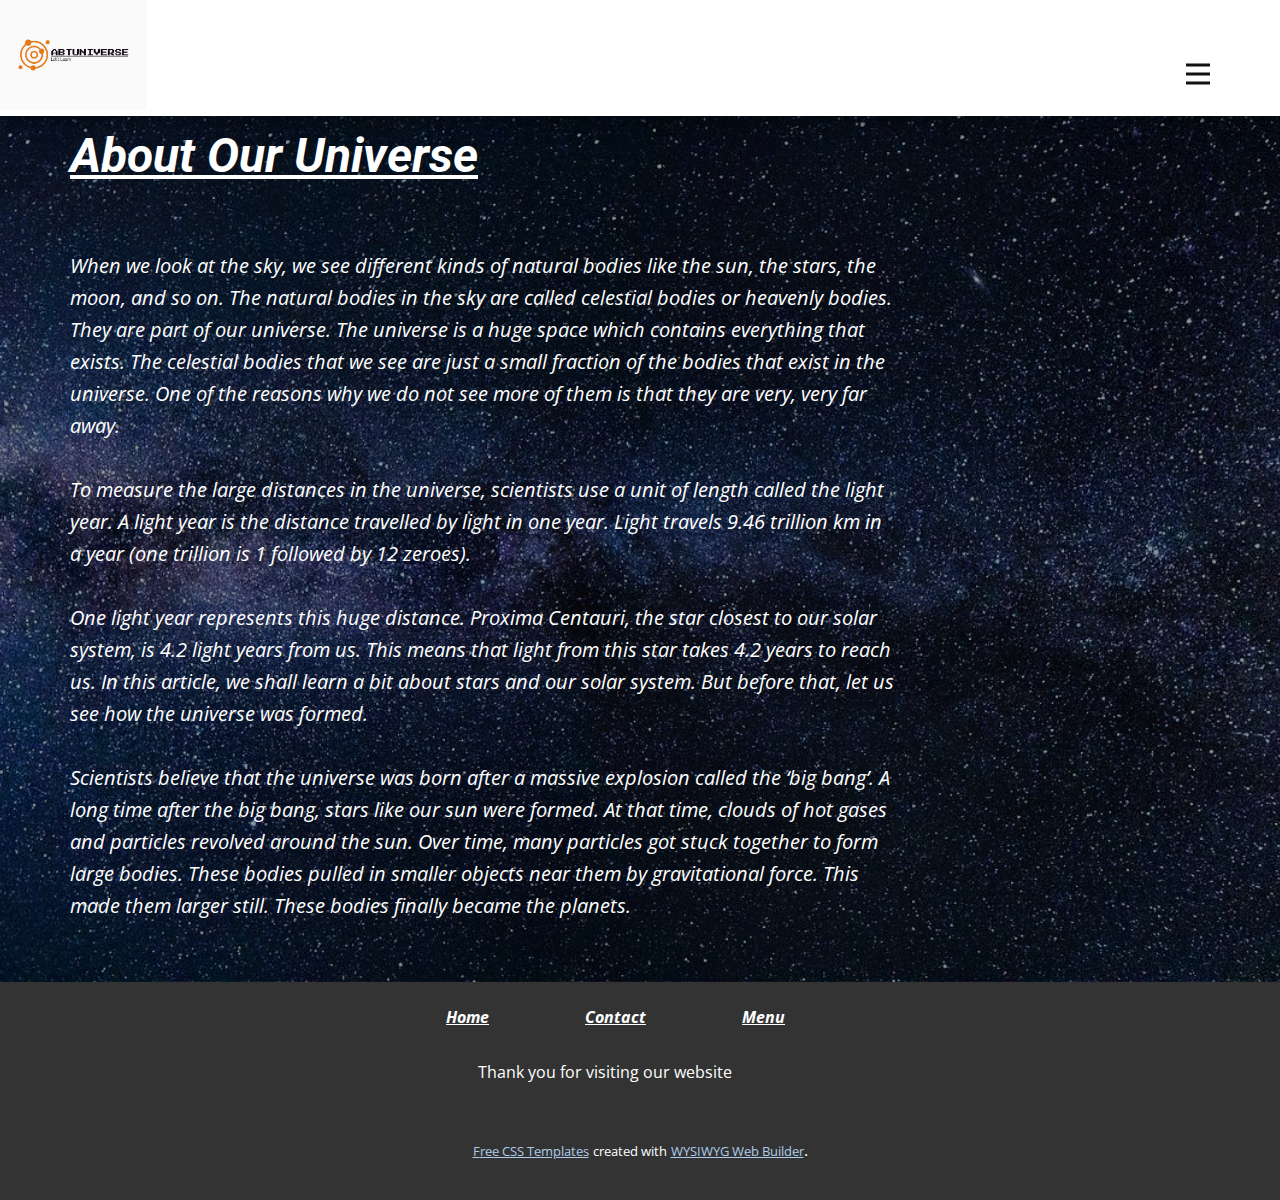
<file: index.html>
<!DOCTYPE html>
<html style="font-size: 16px;" lang="en"><head>
    <meta name="viewport" content="width=device-width, initial-scale=1.0">
    <meta charset="utf-8">
    <meta name="keywords" content="About Our Universe">
    <meta name="description" content="">
    <title>Home</title>
    <link rel="stylesheet" href="nicepage.css" media="screen">
<link rel="stylesheet" href="Home.css" media="screen">
    <script class="u-script" type="text/javascript" src="jquery.js" defer=""></script>
    <script class="u-script" type="text/javascript" src="nicepage.js" defer=""></script>
    <meta name="generator" content="Nicepage 4.18.5, nicepage.com">
    <link id="u-theme-google-font" rel="stylesheet" href="https://fonts.googleapis.com/css?family=Roboto:100,100i,300,300i,400,400i,500,500i,700,700i,900,900i|Open+Sans:300,300i,400,400i,500,500i,600,600i,700,700i,800,800i">
    
    
    <script type="application/ld+json">{
		"@context": "http://schema.org",
		"@type": "Organization",
		"name": "",
		"logo": "/images/logo.png"
}</script>
    <meta name="theme-color" content="#478ac9">
    <meta property="og:title" content="Home">
    <meta property="og:type" content="website">
  </head>
  <body data-home-page="Home.html" data-home-page-title="Home" class="u-body u-xl-mode" data-lang="en"><header class="u-box-shadow u-clearfix u-header u-header" id="sec-706a"><a href="https://nicepage.com" class="u-image u-logo u-image-1" data-image-width="2000" data-image-height="1500">
        <img src="/images/logo.png" class="u-logo-image u-logo-image-1">
      </a><nav class="u-menu u-menu-hamburger u-offcanvas u-menu-1" data-responsive-from="XL">
        <div class="menu-collapse" style="font-size: 1rem; letter-spacing: 0px;">
          <a class="u-button-style u-custom-left-right-menu-spacing u-custom-padding-bottom u-custom-top-bottom-menu-spacing u-nav-link u-text-active-palette-1-base u-text-hover-palette-2-base" href="#">
            <svg class="u-svg-link" viewBox="0 0 24 24"><use xmlns:xlink="http://www.w3.org/1999/xlink" xlink:href="#menu-hamburger"></use></svg>
            <svg class="u-svg-content" version="1.1" id="menu-hamburger" viewBox="0 0 16 16" x="0px" y="0px" xmlns:xlink="http://www.w3.org/1999/xlink" xmlns="http://www.w3.org/2000/svg"><g><rect y="1" width="16" height="2"></rect><rect y="7" width="16" height="2"></rect><rect y="13" width="16" height="2"></rect>
</g></svg>
          </a>
        </div>
        <div class="u-custom-menu u-nav-container">
          <ul class="u-nav u-unstyled u-nav-1"><li class="u-nav-item"><a class="u-button-style u-nav-link u-text-active-palette-1-base u-text-hover-palette-2-base" href="/Home.html" style="padding: 10px 20px;">Home</a>
</li><li class="u-nav-item"><a class="u-button-style u-nav-link u-text-active-palette-1-base u-text-hover-palette-2-base" target="_blank" style="padding: 10px 20px;">Menu</a>
</li><li class="u-nav-item"><a class="u-button-style u-nav-link u-text-active-palette-1-base u-text-hover-palette-2-base" href="/Contact.html" style="padding: 10px 20px;">Contact</a>
</li></ul>
        </div>
        <div class="u-custom-menu u-nav-container-collapse">
          <div class="u-black u-container-style u-inner-container-layout u-opacity u-opacity-95 u-sidenav">
            <div class="u-inner-container-layout u-sidenav-overflow">
              <div class="u-menu-close"></div>
              <ul class="u-align-center u-nav u-popupmenu-items u-unstyled u-nav-2"><li class="u-nav-item"><a class="u-button-style u-nav-link" href="/Home.html">Home</a>
</li><li class="u-nav-item"><a class="u-button-style u-nav-link" target="_blank">Menu</a>
</li><li class="u-nav-item"><a class="u-button-style u-nav-link" href="/Contact.html">Contact</a>
</li></ul>
            </div>
          </div>
          <div class="u-black u-menu-overlay u-opacity u-opacity-70"></div>
        </div>
      </nav></header>
    <section class="u-align-left u-clearfix u-image u-shading u-section-1" src="" data-image-width="1280" data-image-height="720" id="sec-b906">
      <div class="u-clearfix u-sheet u-sheet-1">
        <h1 class="u-text u-text-1">About Our Universe<br>
        </h1>
        <p class="u-large-text u-text u-text-variant u-text-2">When we look at the sky, we see different kinds of natural bodies like the sun, the stars, the moon, and so on. The natural bodies in the sky are called celestial bodies or heavenly bodies. They are part of our universe. The universe is a huge space which contains everything that exists. The celestial bodies that we see are just a small fraction of the bodies that exist in the universe. One of the reasons why we do not see more of them is that they are very, very far away.<br>
          <br>To measure the large distances in the universe, scientists use a unit of length called the light year. A light year is the distance travelled by light in one year. Light travels 9.46 trillion km in a year (one trillion is 1 followed by 12 zeroes).<br>
          <br>One light year represents this huge distance. Proxima Centauri, the star closest to our solar system, is 4.2 light years from us. This means that light from this star takes 4.2 years to reach us. In this article, we shall learn a bit about stars and our solar system. But before that, let us see how the universe was formed.<br>
          <br>Scientists believe that the universe was born after a massive explosion called the ‘big bang’. A long time after the big bang, stars like our sun were formed. At that time, clouds of hot gases and particles revolved around the sun. Over time, many particles got stuck together to form large bodies. These bodies pulled in smaller objects near them by gravitational force. This made them larger still. These bodies finally became the planets.<br>
        </p>
      </div>
    </section>
    
    
    <footer class="u-align-center u-clearfix u-footer u-grey-80 u-footer" id="sec-e480"><div class="u-align-left u-clearfix u-sheet u-sheet-1">
        <nav class="u-menu u-menu-dropdown u-offcanvas u-menu-1">
          <div class="menu-collapse" style="font-weight: 700; font-style: italic;">
            <a class="u-button-style u-custom-text-decoration u-nav-link" href="#">
              <svg class="u-svg-link" viewBox="0 0 24 24"><use xmlns:xlink="http://www.w3.org/1999/xlink" xlink:href="#svg-dd6c"></use></svg>
              <svg class="u-svg-content" version="1.1" id="svg-dd6c" viewBox="0 0 16 16" x="0px" y="0px" xmlns:xlink="http://www.w3.org/1999/xlink" xmlns="http://www.w3.org/2000/svg"><g><rect y="1" width="16" height="2"></rect><rect y="7" width="16" height="2"></rect><rect y="13" width="16" height="2"></rect>
</g></svg>
            </a>
          </div>
          <div class="u-nav-container">
            <ul class="u-nav u-unstyled u-nav-1"><li class="u-nav-item"><a class="u-button-style u-nav-link" href="/Home.html" style="padding: 10px 48px; text-decoration: underline !important;">Home</a>
</li><li class="u-nav-item"><a class="u-button-style u-nav-link" href="/Contact.html" style="padding: 10px 48px; text-decoration: underline !important;">Contact</a>
</li><li class="u-nav-item"><a class="u-button-style u-nav-link" href="/Menu.html" style="padding: 10px 48px; text-decoration: underline !important;">Menu</a>
</li></ul>
          </div>
          <div class="u-nav-container-collapse">
            <div class="u-black u-container-style u-inner-container-layout u-opacity u-opacity-95 u-sidenav">
              <div class="u-inner-container-layout u-sidenav-overflow">
                <div class="u-menu-close"></div>
                <ul class="u-align-center u-nav u-popupmenu-items u-unstyled u-nav-2"><li class="u-nav-item"><a class="u-button-style u-nav-link" href="/Home.html">Home</a>
</li><li class="u-nav-item"><a class="u-button-style u-nav-link" href="/Contact.html">Contact</a>
</li><li class="u-nav-item"><a class="u-button-style u-nav-link" href="/Menu.html">Menu</a>
</li></ul>
              </div>
            </div>
            <div class="u-black u-menu-overlay u-opacity u-opacity-70"></div>
          </div>
        </nav>
        <p class="u-text u-text-default u-text-1">Thank you for visiting our website</p>
      </div></footer>
    <section class="u-backlink u-clearfix u-grey-80">
      <a class="u-link" href="https://nicepage.com/css-templates" target="_blank">
        <span>Free CSS Templates</span>
      </a>
      <p class="u-text">
        <span>created with</span>
      </p>
      <a class="u-link" href="" target="_blank">
        <span>WYSIWYG Web Builder</span>
      </a>. 
    </section>
  
</body></html>
</file>
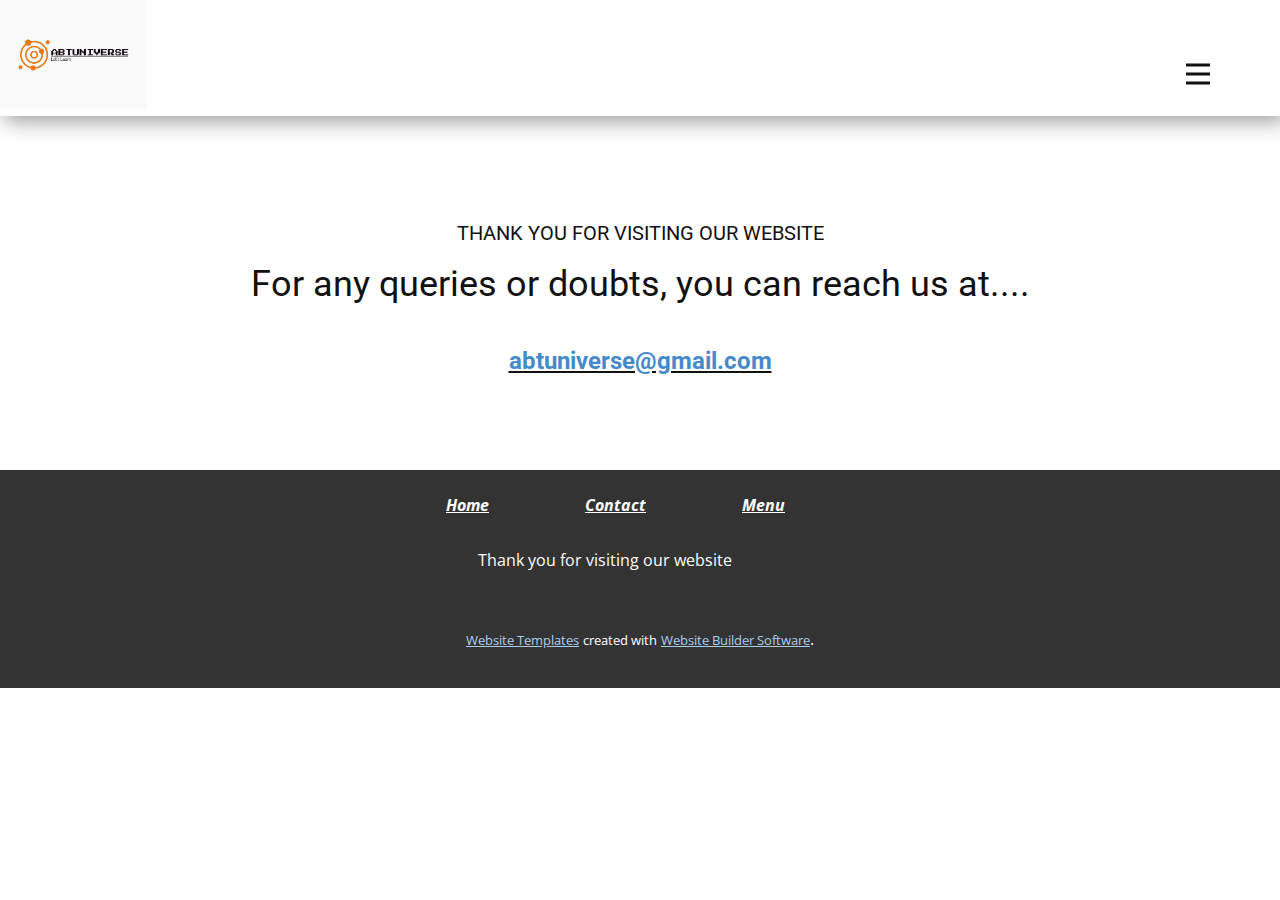
<file: Contact.html>
<!DOCTYPE html>
<html style="font-size: 16px;" lang="en"><head>
    <meta name="viewport" content="width=device-width, initial-scale=1.0">
    <meta charset="utf-8">
    <meta name="keywords" content="Iterative Methods">
    <meta name="description" content="">
    <title>Contact</title>
    <link rel="stylesheet" href="nicepage.css" media="screen">
<link rel="stylesheet" href="Contact.css" media="screen">
    <script class="u-script" type="text/javascript" src="jquery.js" defer=""></script>
    <script class="u-script" type="text/javascript" src="nicepage.js" defer=""></script>
    <meta name="generator" content="Nicepage 4.18.5, nicepage.com">
    <link id="u-theme-google-font" rel="stylesheet" href="https://fonts.googleapis.com/css?family=Roboto:100,100i,300,300i,400,400i,500,500i,700,700i,900,900i|Open+Sans:300,300i,400,400i,500,500i,600,600i,700,700i,800,800i">
    
    
    <script type="application/ld+json">{
		"@context": "http://schema.org",
		"@type": "Organization",
		"name": "",
		"logo": "/images/logo.png"
}</script>
    <meta name="theme-color" content="#478ac9">
    <meta property="og:title" content="Contact">
    <meta property="og:type" content="website">
  </head>
  <body class="u-body u-xl-mode" data-lang="en"><header class="u-box-shadow u-clearfix u-header u-header" id="sec-706a"><a href="https://nicepage.com" class="u-image u-logo u-image-1" data-image-width="2000" data-image-height="1500">
        <img src="/images/logo.png" class="u-logo-image u-logo-image-1">
      </a><nav class="u-menu u-menu-hamburger u-offcanvas u-menu-1" data-responsive-from="XL">
        <div class="menu-collapse" style="font-size: 1rem; letter-spacing: 0px;">
          <a class="u-button-style u-custom-left-right-menu-spacing u-custom-padding-bottom u-custom-top-bottom-menu-spacing u-nav-link u-text-active-palette-1-base u-text-hover-palette-2-base" href="#">
            <svg class="u-svg-link" viewBox="0 0 24 24"><use xmlns:xlink="http://www.w3.org/1999/xlink" xlink:href="#menu-hamburger"></use></svg>
            <svg class="u-svg-content" version="1.1" id="menu-hamburger" viewBox="0 0 16 16" x="0px" y="0px" xmlns:xlink="http://www.w3.org/1999/xlink" xmlns="http://www.w3.org/2000/svg"><g><rect y="1" width="16" height="2"></rect><rect y="7" width="16" height="2"></rect><rect y="13" width="16" height="2"></rect>
</g></svg>
          </a>
        </div>
        <div class="u-custom-menu u-nav-container">
          <ul class="u-nav u-unstyled u-nav-1"><li class="u-nav-item"><a class="u-button-style u-nav-link u-text-active-palette-1-base u-text-hover-palette-2-base" href="/Home.html" style="padding: 10px 20px;">Home</a>
</li><li class="u-nav-item"><a class="u-button-style u-nav-link u-text-active-palette-1-base u-text-hover-palette-2-base" target="_blank" style="padding: 10px 20px;">Menu</a>
</li><li class="u-nav-item"><a class="u-button-style u-nav-link u-text-active-palette-1-base u-text-hover-palette-2-base" href="/Contact.html" style="padding: 10px 20px;">Contact</a>
</li></ul>
        </div>
        <div class="u-custom-menu u-nav-container-collapse">
          <div class="u-black u-container-style u-inner-container-layout u-opacity u-opacity-95 u-sidenav">
            <div class="u-inner-container-layout u-sidenav-overflow">
              <div class="u-menu-close"></div>
              <ul class="u-align-center u-nav u-popupmenu-items u-unstyled u-nav-2"><li class="u-nav-item"><a class="u-button-style u-nav-link" href="/Home.html">Home</a>
</li><li class="u-nav-item"><a class="u-button-style u-nav-link" target="_blank">Menu</a>
</li><li class="u-nav-item"><a class="u-button-style u-nav-link" href="/Contact.html">Contact</a>
</li></ul>
            </div>
          </div>
          <div class="u-black u-menu-overlay u-opacity u-opacity-70"></div>
        </div>
      </nav></header>
    <section class="u-align-center u-clearfix u-section-1" id="sec-b9fa">
      <div class="u-clearfix u-sheet u-sheet-1">
        <h5 class="u-text u-text-default u-text-1">Thank you for visiting our website</h5>
        <h1 class="u-text u-text-default u-text-2">For any queries or doubts, you can reach us at....</h1>
        <h4 class="u-text u-text-3">
          <a class="u-active-none u-border-none u-btn u-button-link u-button-style u-hover-none u-none u-text-palette-1-base u-btn-1" href="mailto:abtuniverse@gmail.com">abtuniverse@gmail.com<span style="font-size: 1.25rem;">
              <span style="font-size: 1.5rem;">
                <span style="font-weight: 700;">
                  <span style="font-weight: 400;"></span>
                </span>
              </span>
            </span>
          </a>
        </h4>
      </div>
    </section>
    
    
    <footer class="u-align-center u-clearfix u-footer u-grey-80 u-footer" id="sec-e480"><div class="u-align-left u-clearfix u-sheet u-sheet-1">
        <nav class="u-menu u-menu-dropdown u-offcanvas u-menu-1">
          <div class="menu-collapse" style="font-weight: 700; font-style: italic;">
            <a class="u-button-style u-custom-text-decoration u-nav-link" href="#">
              <svg class="u-svg-link" viewBox="0 0 24 24"><use xmlns:xlink="http://www.w3.org/1999/xlink" xlink:href="#svg-dd6c"></use></svg>
              <svg class="u-svg-content" version="1.1" id="svg-dd6c" viewBox="0 0 16 16" x="0px" y="0px" xmlns:xlink="http://www.w3.org/1999/xlink" xmlns="http://www.w3.org/2000/svg"><g><rect y="1" width="16" height="2"></rect><rect y="7" width="16" height="2"></rect><rect y="13" width="16" height="2"></rect>
</g></svg>
            </a>
          </div>
          <div class="u-nav-container">
            <ul class="u-nav u-unstyled u-nav-1"><li class="u-nav-item"><a class="u-button-style u-nav-link" href="/Home.html" style="padding: 10px 48px; text-decoration: underline !important;">Home</a>
</li><li class="u-nav-item"><a class="u-button-style u-nav-link" href="/Contact.html" style="padding: 10px 48px; text-decoration: underline !important;">Contact</a>
</li><li class="u-nav-item"><a class="u-button-style u-nav-link" href="/Menu.html" style="padding: 10px 48px; text-decoration: underline !important;">Menu</a>
</li></ul>
          </div>
          <div class="u-nav-container-collapse">
            <div class="u-black u-container-style u-inner-container-layout u-opacity u-opacity-95 u-sidenav">
              <div class="u-inner-container-layout u-sidenav-overflow">
                <div class="u-menu-close"></div>
                <ul class="u-align-center u-nav u-popupmenu-items u-unstyled u-nav-2"><li class="u-nav-item"><a class="u-button-style u-nav-link" href="/Home.html">Home</a>
</li><li class="u-nav-item"><a class="u-button-style u-nav-link" href="/Contact.html">Contact</a>
</li><li class="u-nav-item"><a class="u-button-style u-nav-link" href="/Menu.html">Menu</a>
</li></ul>
              </div>
            </div>
            <div class="u-black u-menu-overlay u-opacity u-opacity-70"></div>
          </div>
        </nav>
        <p class="u-text u-text-default u-text-1">Thank you for visiting our website</p>
      </div></footer>
    <section class="u-backlink u-clearfix u-grey-80">
      <a class="u-link" href="https://nicepage.com/website-templates" target="_blank">
        <span>Website Templates</span>
      </a>
      <p class="u-text">
        <span>created with</span>
      </p>
      <a class="u-link" href="" target="_blank">
        <span>Website Builder Software</span>
      </a>. 
    </section>
  
</body></html>
</file>
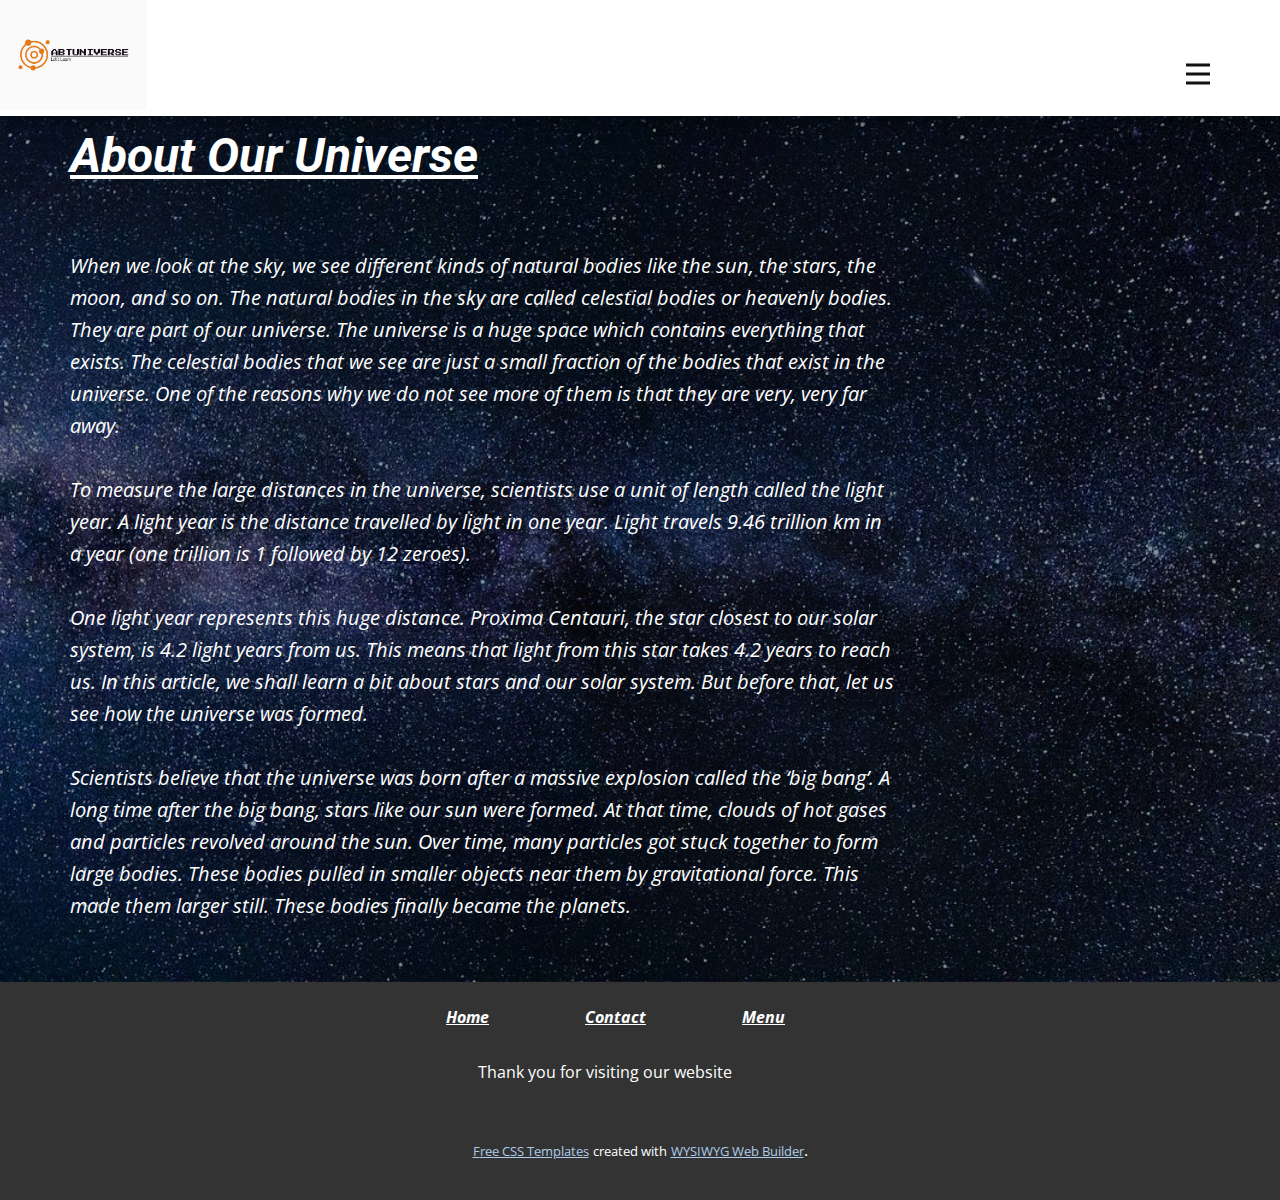
<file: Home.html>
<!DOCTYPE html>
<html style="font-size: 16px;" lang="en"><head>
    <meta name="viewport" content="width=device-width, initial-scale=1.0">
    <meta charset="utf-8">
    <meta name="keywords" content="About Our Universe">
    <meta name="description" content="">
    <title>Home</title>
    <link rel="stylesheet" href="nicepage.css" media="screen">
<link rel="stylesheet" href="Home.css" media="screen">
    <script class="u-script" type="text/javascript" src="jquery.js" defer=""></script>
    <script class="u-script" type="text/javascript" src="nicepage.js" defer=""></script>
    <meta name="generator" content="Nicepage 4.18.5, nicepage.com">
    <link id="u-theme-google-font" rel="stylesheet" href="https://fonts.googleapis.com/css?family=Roboto:100,100i,300,300i,400,400i,500,500i,700,700i,900,900i|Open+Sans:300,300i,400,400i,500,500i,600,600i,700,700i,800,800i">
    
    
    <script type="application/ld+json">{
		"@context": "http://schema.org",
		"@type": "Organization",
		"name": "",
		"logo": "/images/logo.png"
}</script>
    <meta name="theme-color" content="#478ac9">
    <meta property="og:title" content="Home">
    <meta property="og:type" content="website">
  </head>
  <body class="u-body u-xl-mode" data-lang="en"><header class="u-box-shadow u-clearfix u-header u-header" id="sec-706a"><a href="https://nicepage.com" class="u-image u-logo u-image-1" data-image-width="2000" data-image-height="1500">
        <img src="/images/logo.png" class="u-logo-image u-logo-image-1">
      </a><nav class="u-menu u-menu-hamburger u-offcanvas u-menu-1" data-responsive-from="XL">
        <div class="menu-collapse" style="font-size: 1rem; letter-spacing: 0px;">
          <a class="u-button-style u-custom-left-right-menu-spacing u-custom-padding-bottom u-custom-top-bottom-menu-spacing u-nav-link u-text-active-palette-1-base u-text-hover-palette-2-base" href="#">
            <svg class="u-svg-link" viewBox="0 0 24 24"><use xmlns:xlink="http://www.w3.org/1999/xlink" xlink:href="#menu-hamburger"></use></svg>
            <svg class="u-svg-content" version="1.1" id="menu-hamburger" viewBox="0 0 16 16" x="0px" y="0px" xmlns:xlink="http://www.w3.org/1999/xlink" xmlns="http://www.w3.org/2000/svg"><g><rect y="1" width="16" height="2"></rect><rect y="7" width="16" height="2"></rect><rect y="13" width="16" height="2"></rect>
</g></svg>
          </a>
        </div>
        <div class="u-custom-menu u-nav-container">
          <ul class="u-nav u-unstyled u-nav-1"><li class="u-nav-item"><a class="u-button-style u-nav-link u-text-active-palette-1-base u-text-hover-palette-2-base" href="/Home.html" style="padding: 10px 20px;">Home</a>
</li><li class="u-nav-item"><a class="u-button-style u-nav-link u-text-active-palette-1-base u-text-hover-palette-2-base" target="_blank" style="padding: 10px 20px;">Menu</a>
</li><li class="u-nav-item"><a class="u-button-style u-nav-link u-text-active-palette-1-base u-text-hover-palette-2-base" href="/Contact.html" style="padding: 10px 20px;">Contact</a>
</li></ul>
        </div>
        <div class="u-custom-menu u-nav-container-collapse">
          <div class="u-black u-container-style u-inner-container-layout u-opacity u-opacity-95 u-sidenav">
            <div class="u-inner-container-layout u-sidenav-overflow">
              <div class="u-menu-close"></div>
              <ul class="u-align-center u-nav u-popupmenu-items u-unstyled u-nav-2"><li class="u-nav-item"><a class="u-button-style u-nav-link" href="/Home.html">Home</a>
</li><li class="u-nav-item"><a class="u-button-style u-nav-link" target="_blank">Menu</a>
</li><li class="u-nav-item"><a class="u-button-style u-nav-link" href="/Contact.html">Contact</a>
</li></ul>
            </div>
          </div>
          <div class="u-black u-menu-overlay u-opacity u-opacity-70"></div>
        </div>
      </nav></header>
    <section class="u-align-left u-clearfix u-image u-shading u-section-1" src="" data-image-width="1280" data-image-height="720" id="sec-b906">
      <div class="u-clearfix u-sheet u-sheet-1">
        <h1 class="u-text u-text-1">About Our Universe<br>
        </h1>
        <p class="u-large-text u-text u-text-variant u-text-2">When we look at the sky, we see different kinds of natural bodies like the sun, the stars, the moon, and so on. The natural bodies in the sky are called celestial bodies or heavenly bodies. They are part of our universe. The universe is a huge space which contains everything that exists. The celestial bodies that we see are just a small fraction of the bodies that exist in the universe. One of the reasons why we do not see more of them is that they are very, very far away.<br>
          <br>To measure the large distances in the universe, scientists use a unit of length called the light year. A light year is the distance travelled by light in one year. Light travels 9.46 trillion km in a year (one trillion is 1 followed by 12 zeroes).<br>
          <br>One light year represents this huge distance. Proxima Centauri, the star closest to our solar system, is 4.2 light years from us. This means that light from this star takes 4.2 years to reach us. In this article, we shall learn a bit about stars and our solar system. But before that, let us see how the universe was formed.<br>
          <br>Scientists believe that the universe was born after a massive explosion called the ‘big bang’. A long time after the big bang, stars like our sun were formed. At that time, clouds of hot gases and particles revolved around the sun. Over time, many particles got stuck together to form large bodies. These bodies pulled in smaller objects near them by gravitational force. This made them larger still. These bodies finally became the planets.<br>
        </p>
      </div>
    </section>
    
    
    <footer class="u-align-center u-clearfix u-footer u-grey-80 u-footer" id="sec-e480"><div class="u-align-left u-clearfix u-sheet u-sheet-1">
        <nav class="u-menu u-menu-dropdown u-offcanvas u-menu-1">
          <div class="menu-collapse" style="font-weight: 700; font-style: italic;">
            <a class="u-button-style u-custom-text-decoration u-nav-link" href="#">
              <svg class="u-svg-link" viewBox="0 0 24 24"><use xmlns:xlink="http://www.w3.org/1999/xlink" xlink:href="#svg-dd6c"></use></svg>
              <svg class="u-svg-content" version="1.1" id="svg-dd6c" viewBox="0 0 16 16" x="0px" y="0px" xmlns:xlink="http://www.w3.org/1999/xlink" xmlns="http://www.w3.org/2000/svg"><g><rect y="1" width="16" height="2"></rect><rect y="7" width="16" height="2"></rect><rect y="13" width="16" height="2"></rect>
</g></svg>
            </a>
          </div>
          <div class="u-nav-container">
            <ul class="u-nav u-unstyled u-nav-1"><li class="u-nav-item"><a class="u-button-style u-nav-link" href="/Home.html" style="padding: 10px 48px; text-decoration: underline !important;">Home</a>
</li><li class="u-nav-item"><a class="u-button-style u-nav-link" href="/Contact.html" style="padding: 10px 48px; text-decoration: underline !important;">Contact</a>
</li><li class="u-nav-item"><a class="u-button-style u-nav-link" href="/Menu.html" style="padding: 10px 48px; text-decoration: underline !important;">Menu</a>
</li></ul>
          </div>
          <div class="u-nav-container-collapse">
            <div class="u-black u-container-style u-inner-container-layout u-opacity u-opacity-95 u-sidenav">
              <div class="u-inner-container-layout u-sidenav-overflow">
                <div class="u-menu-close"></div>
                <ul class="u-align-center u-nav u-popupmenu-items u-unstyled u-nav-2"><li class="u-nav-item"><a class="u-button-style u-nav-link" href="/Home.html">Home</a>
</li><li class="u-nav-item"><a class="u-button-style u-nav-link" href="/Contact.html">Contact</a>
</li><li class="u-nav-item"><a class="u-button-style u-nav-link" href="/Menu.html">Menu</a>
</li></ul>
              </div>
            </div>
            <div class="u-black u-menu-overlay u-opacity u-opacity-70"></div>
          </div>
        </nav>
        <p class="u-text u-text-default u-text-1">Thank you for visiting our website</p>
      </div></footer>
    <section class="u-backlink u-clearfix u-grey-80">
      <a class="u-link" href="https://nicepage.com/css-templates" target="_blank">
        <span>Free CSS Templates</span>
      </a>
      <p class="u-text">
        <span>created with</span>
      </p>
      <a class="u-link" href="" target="_blank">
        <span>WYSIWYG Web Builder</span>
      </a>. 
    </section>
  
</body></html>
</file>
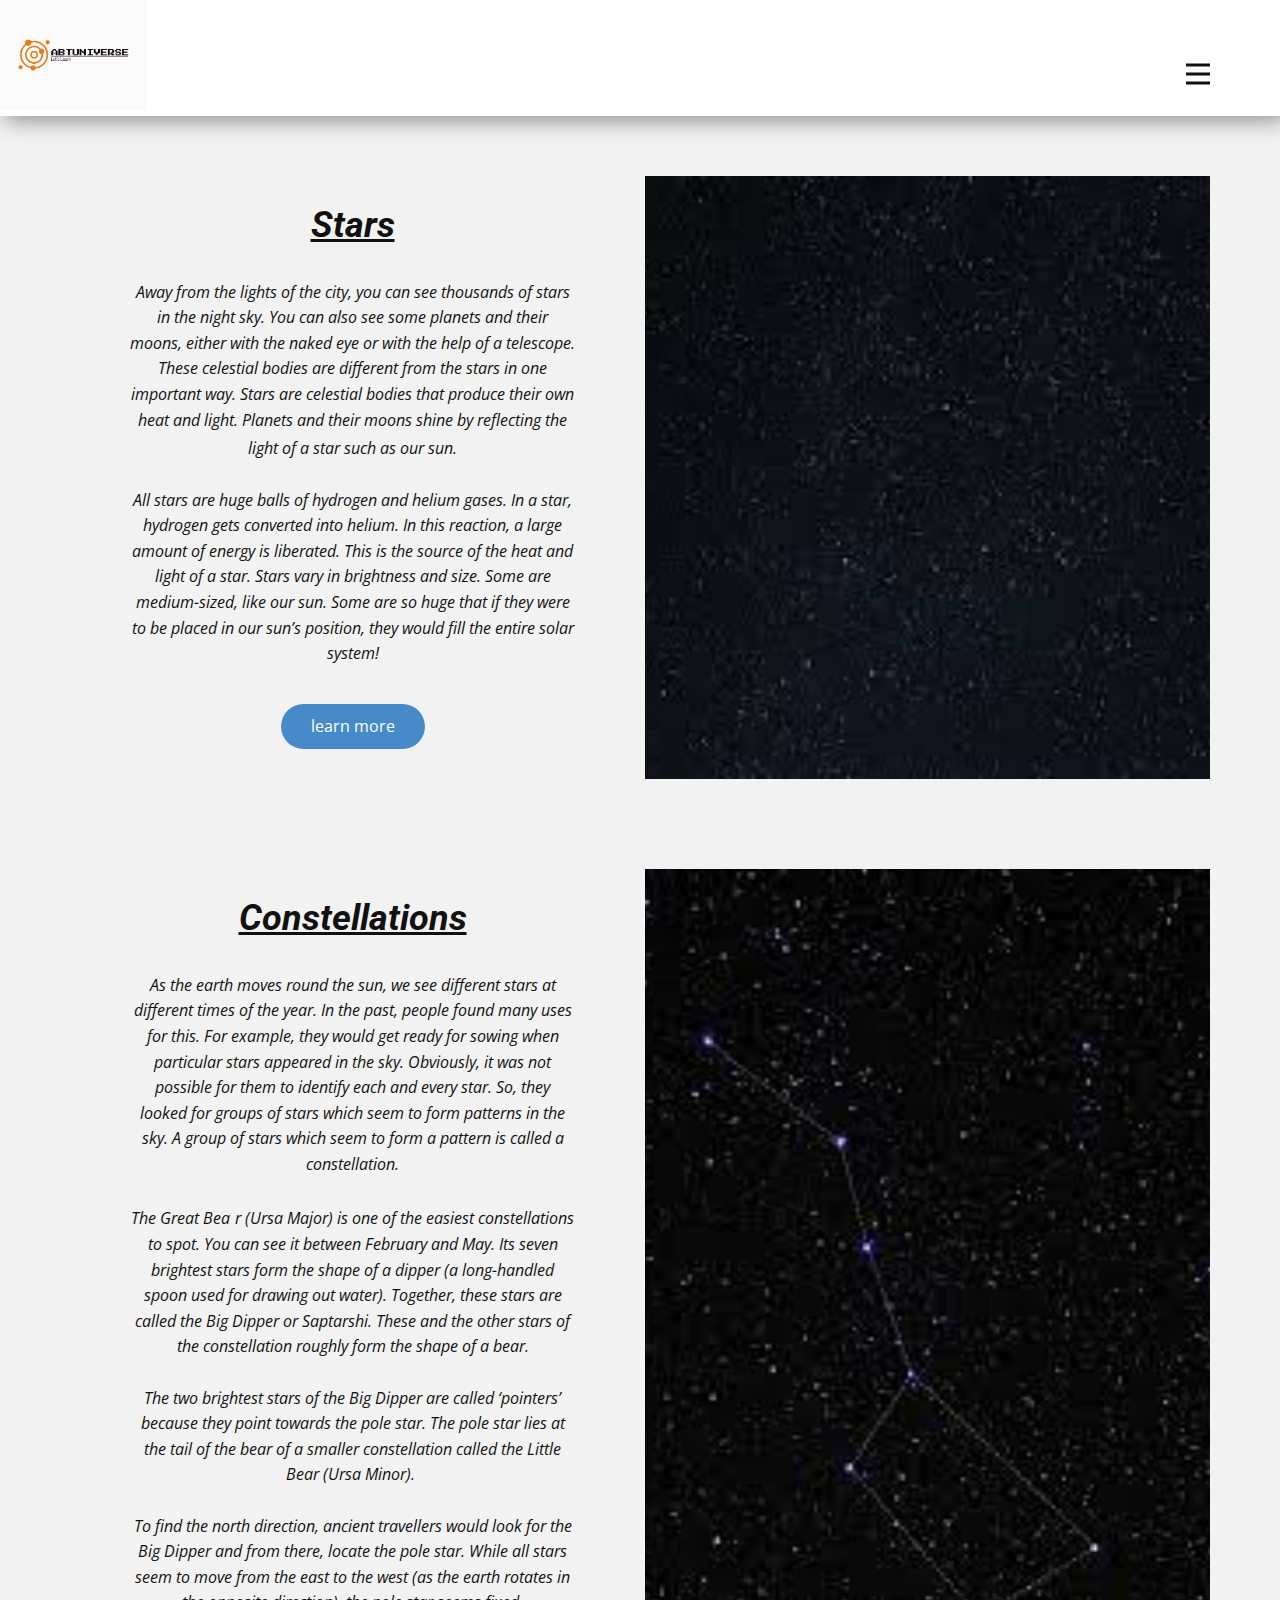
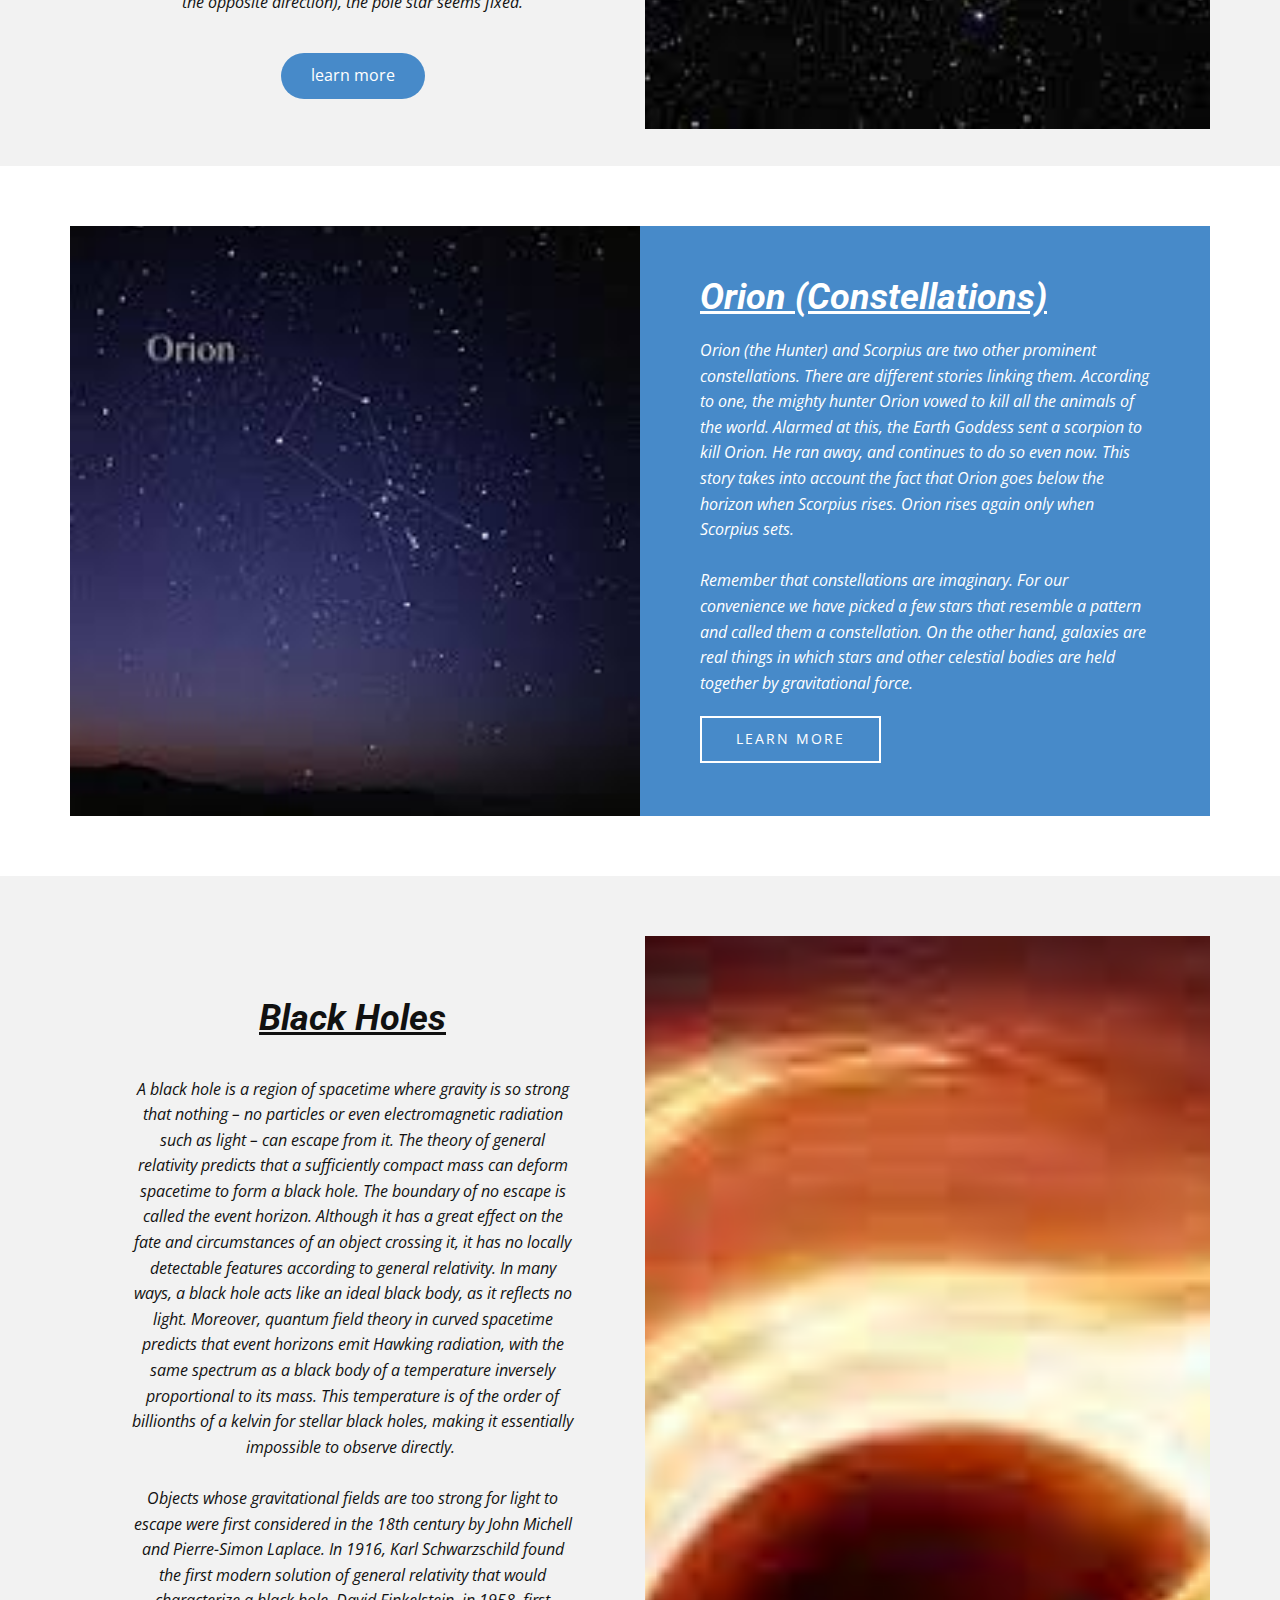
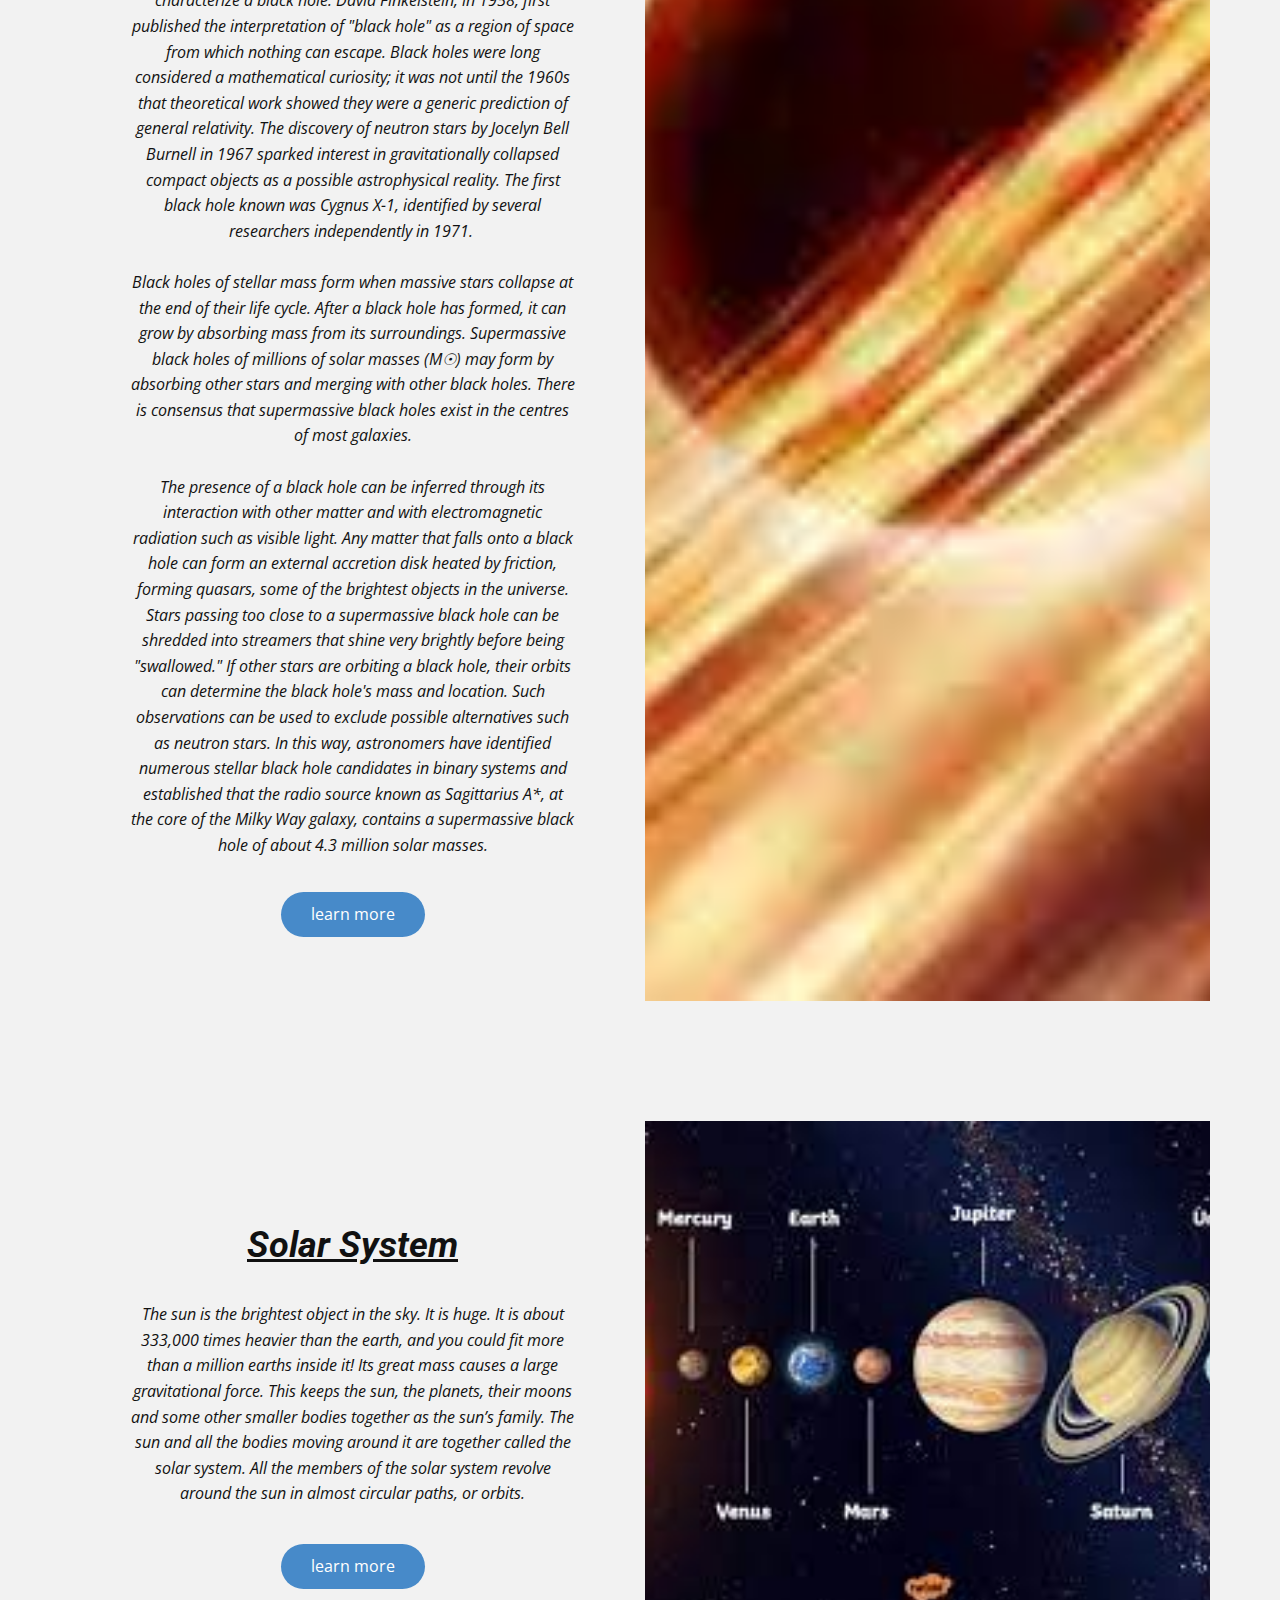
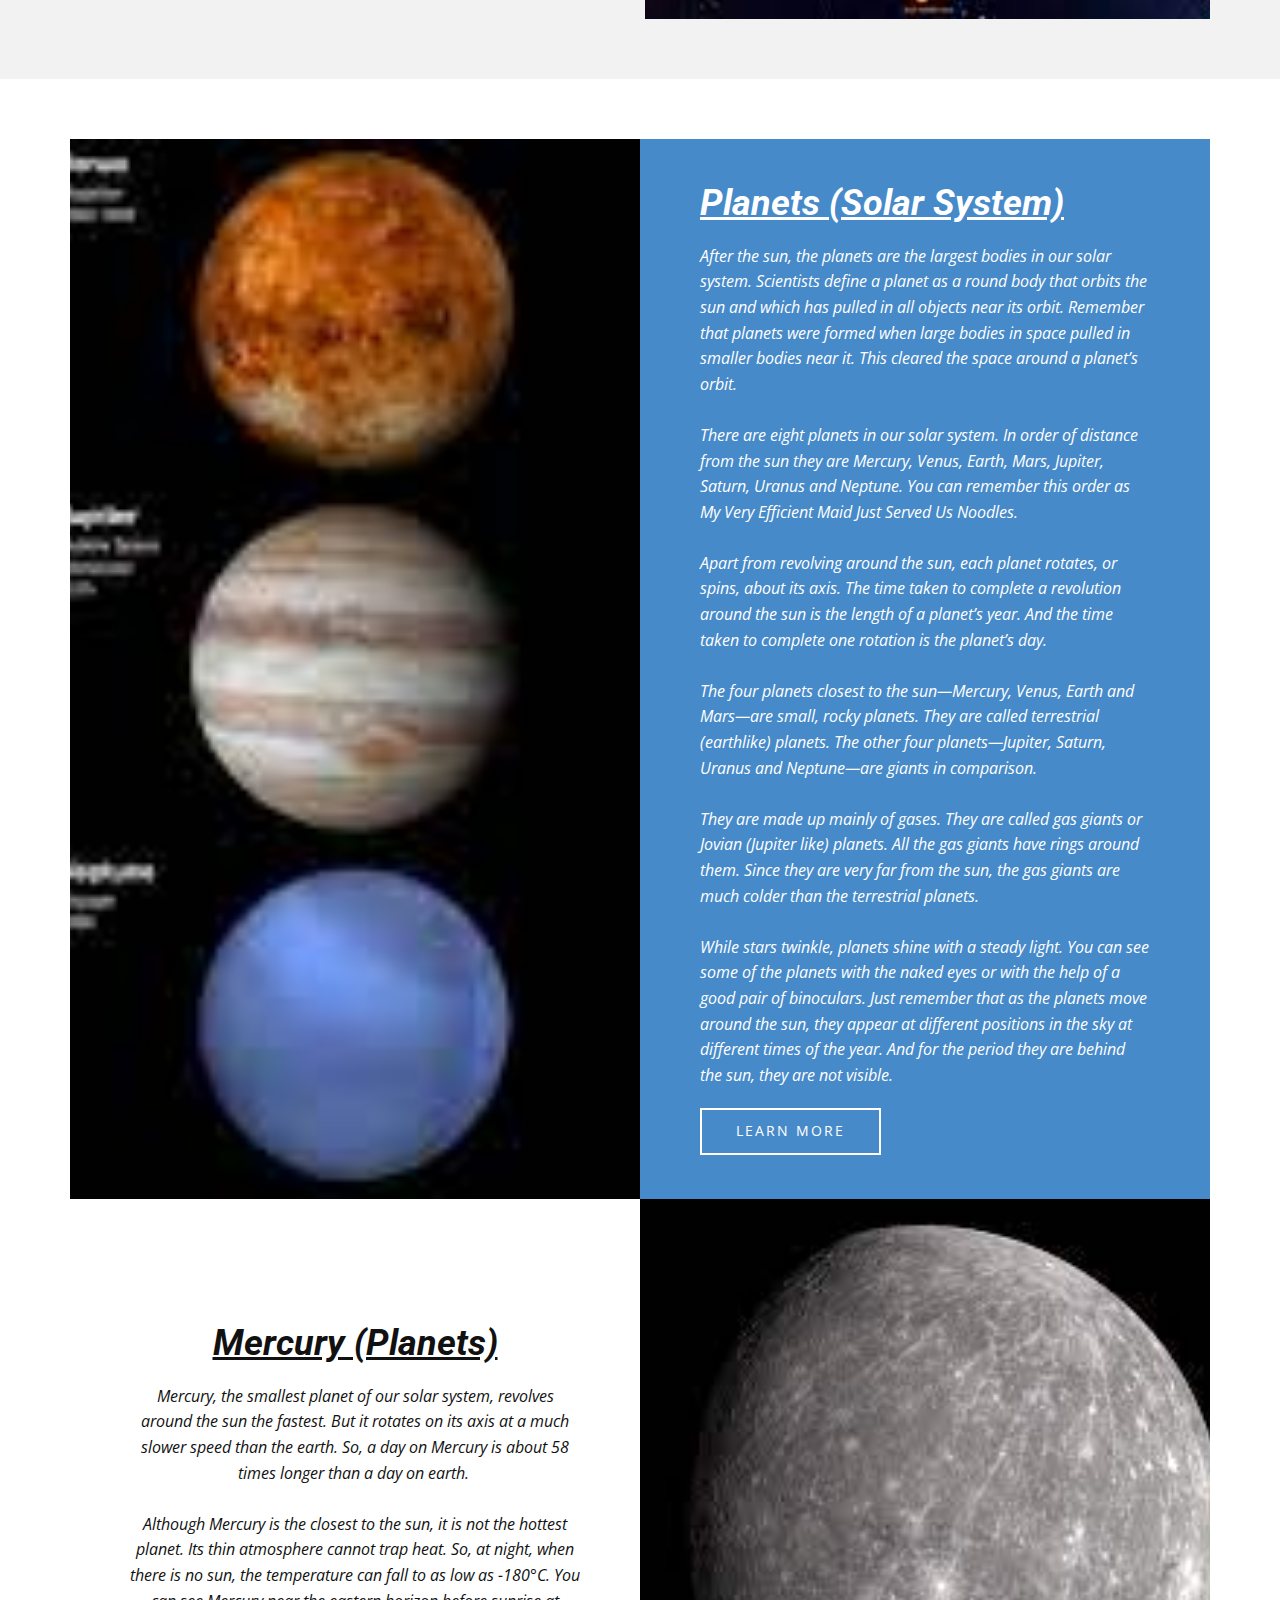
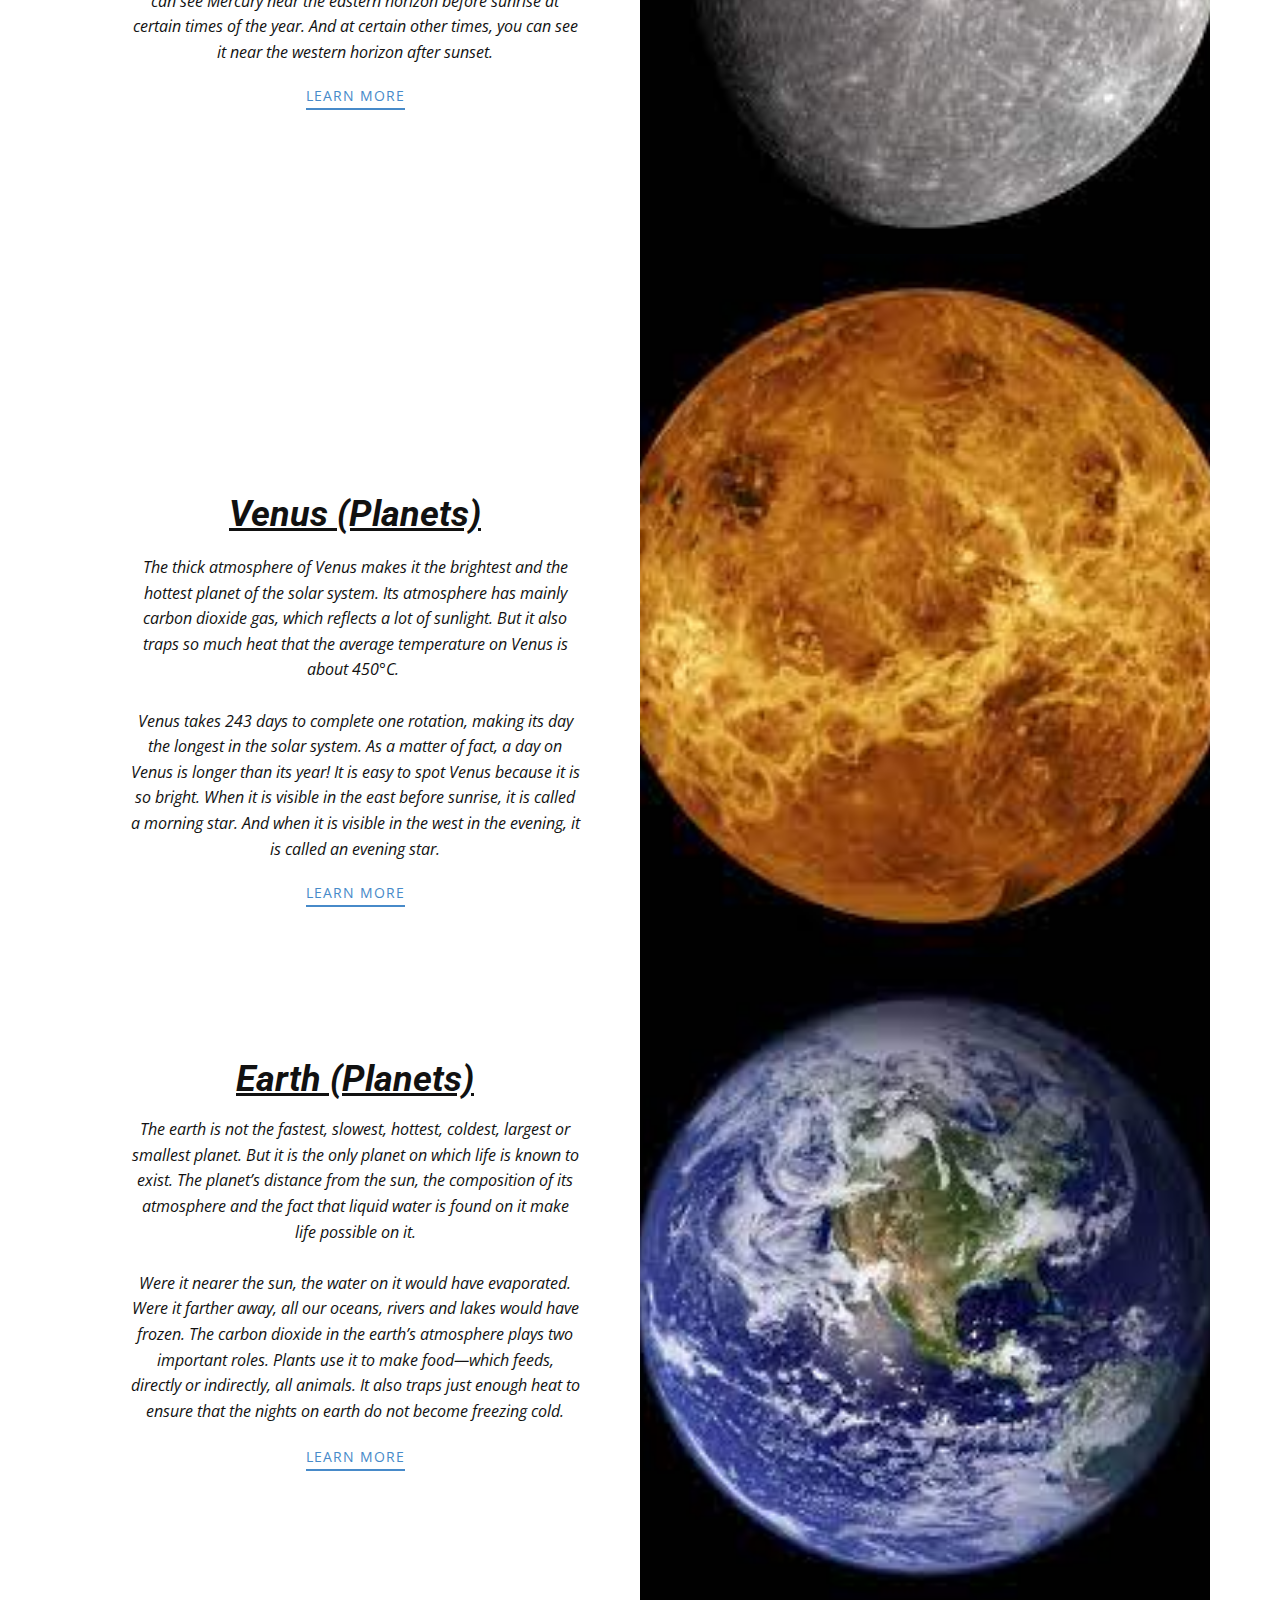
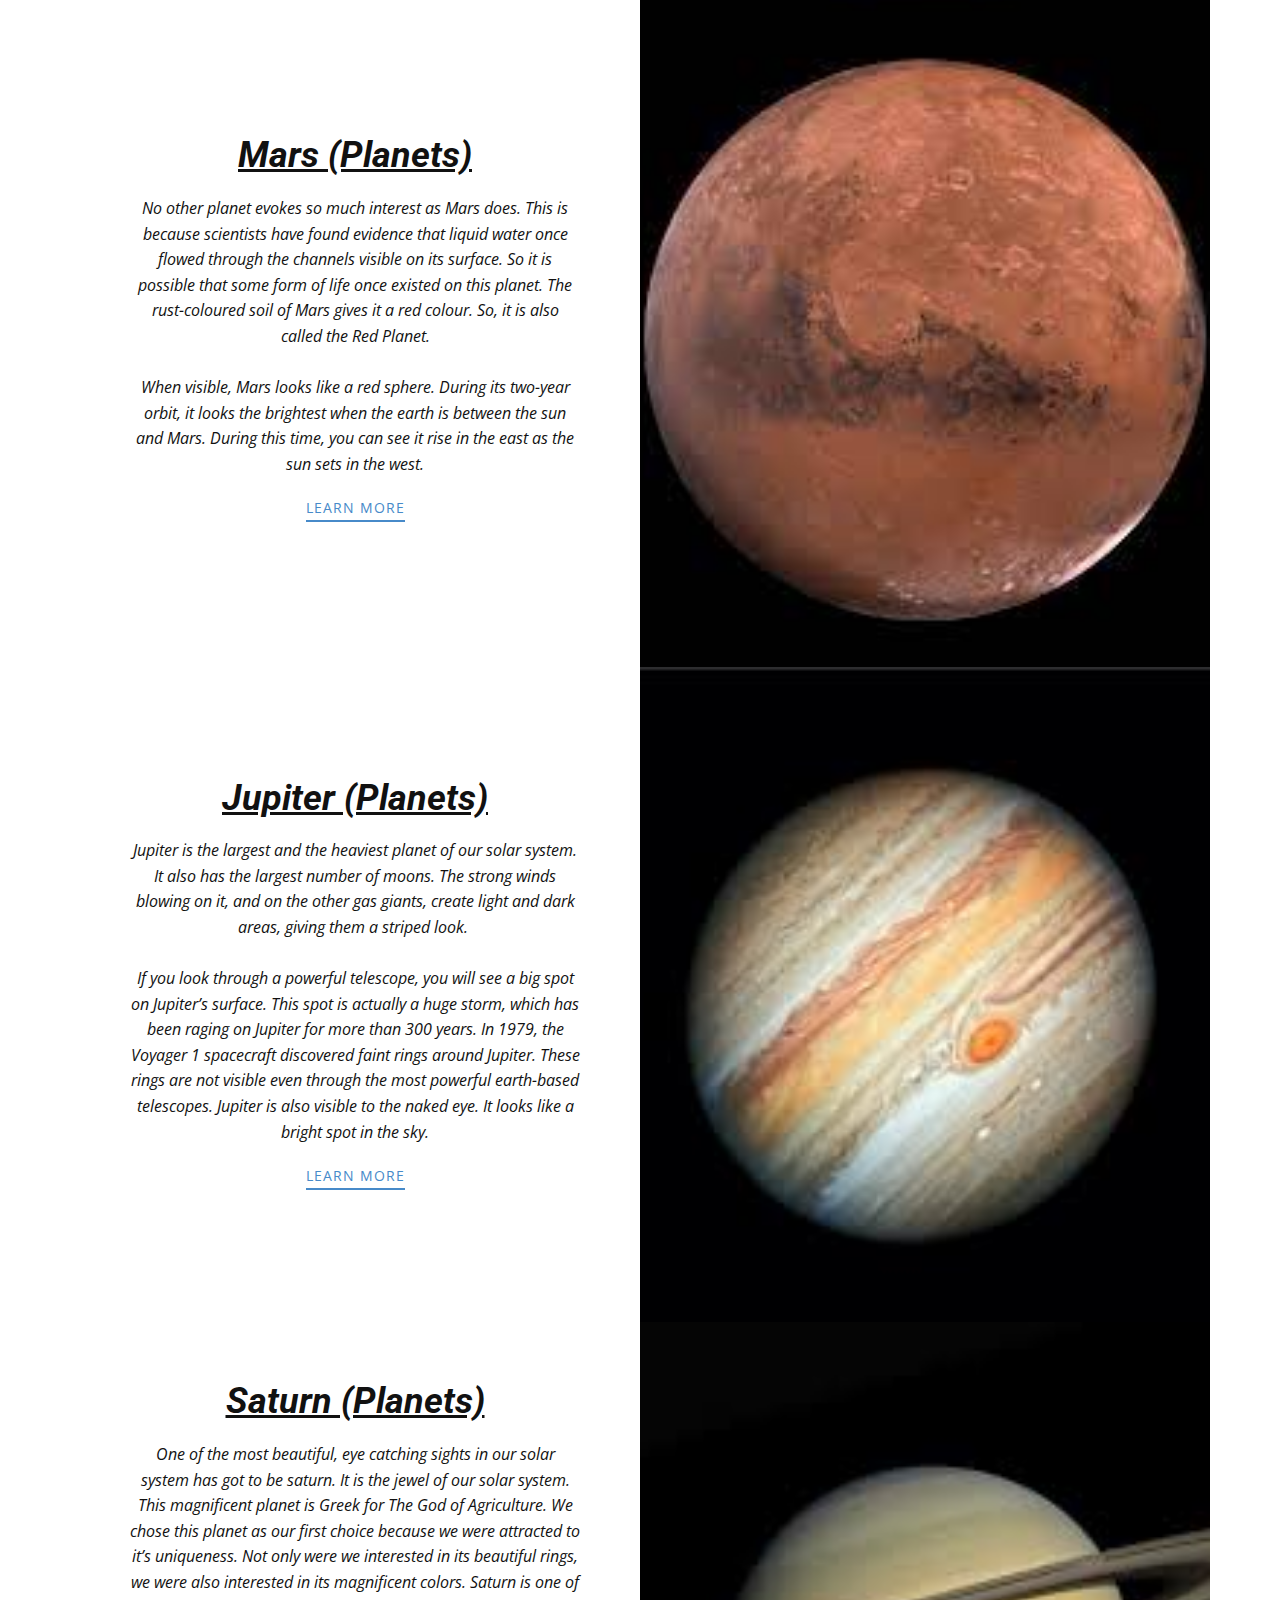
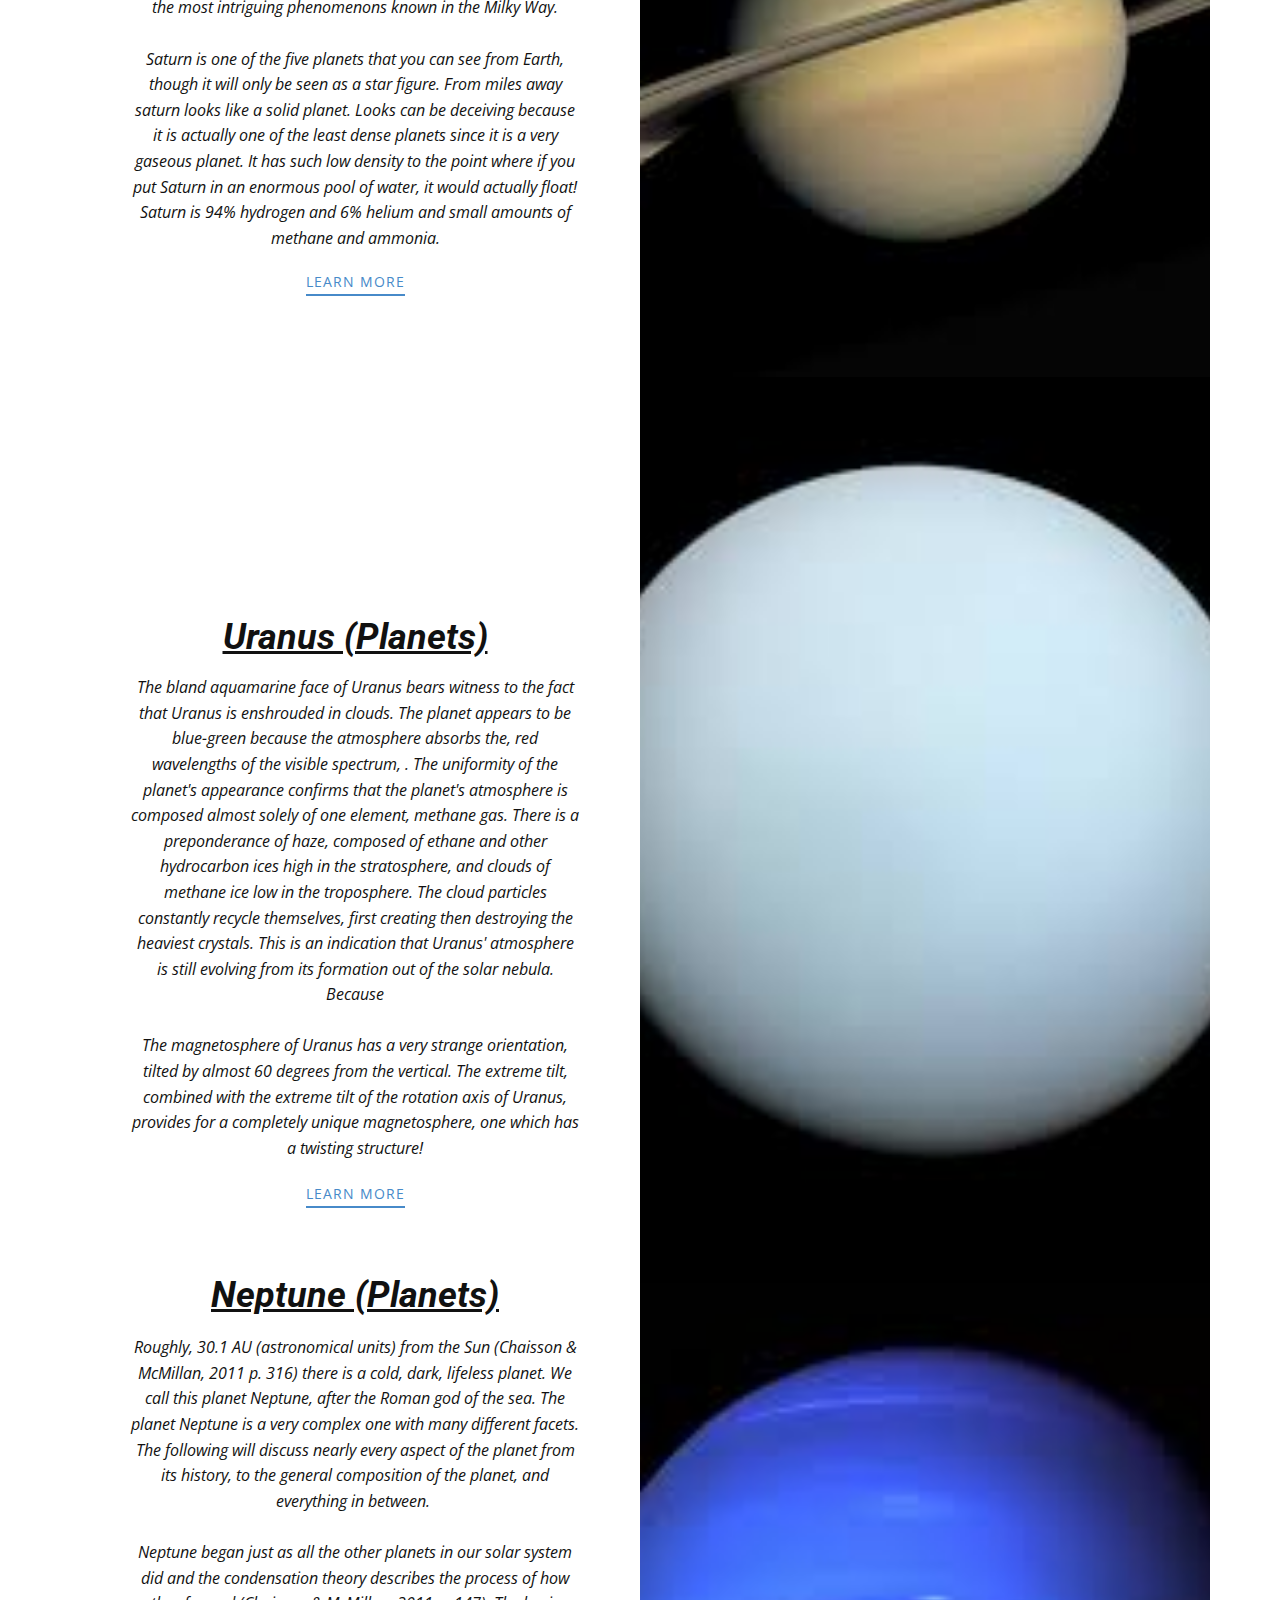
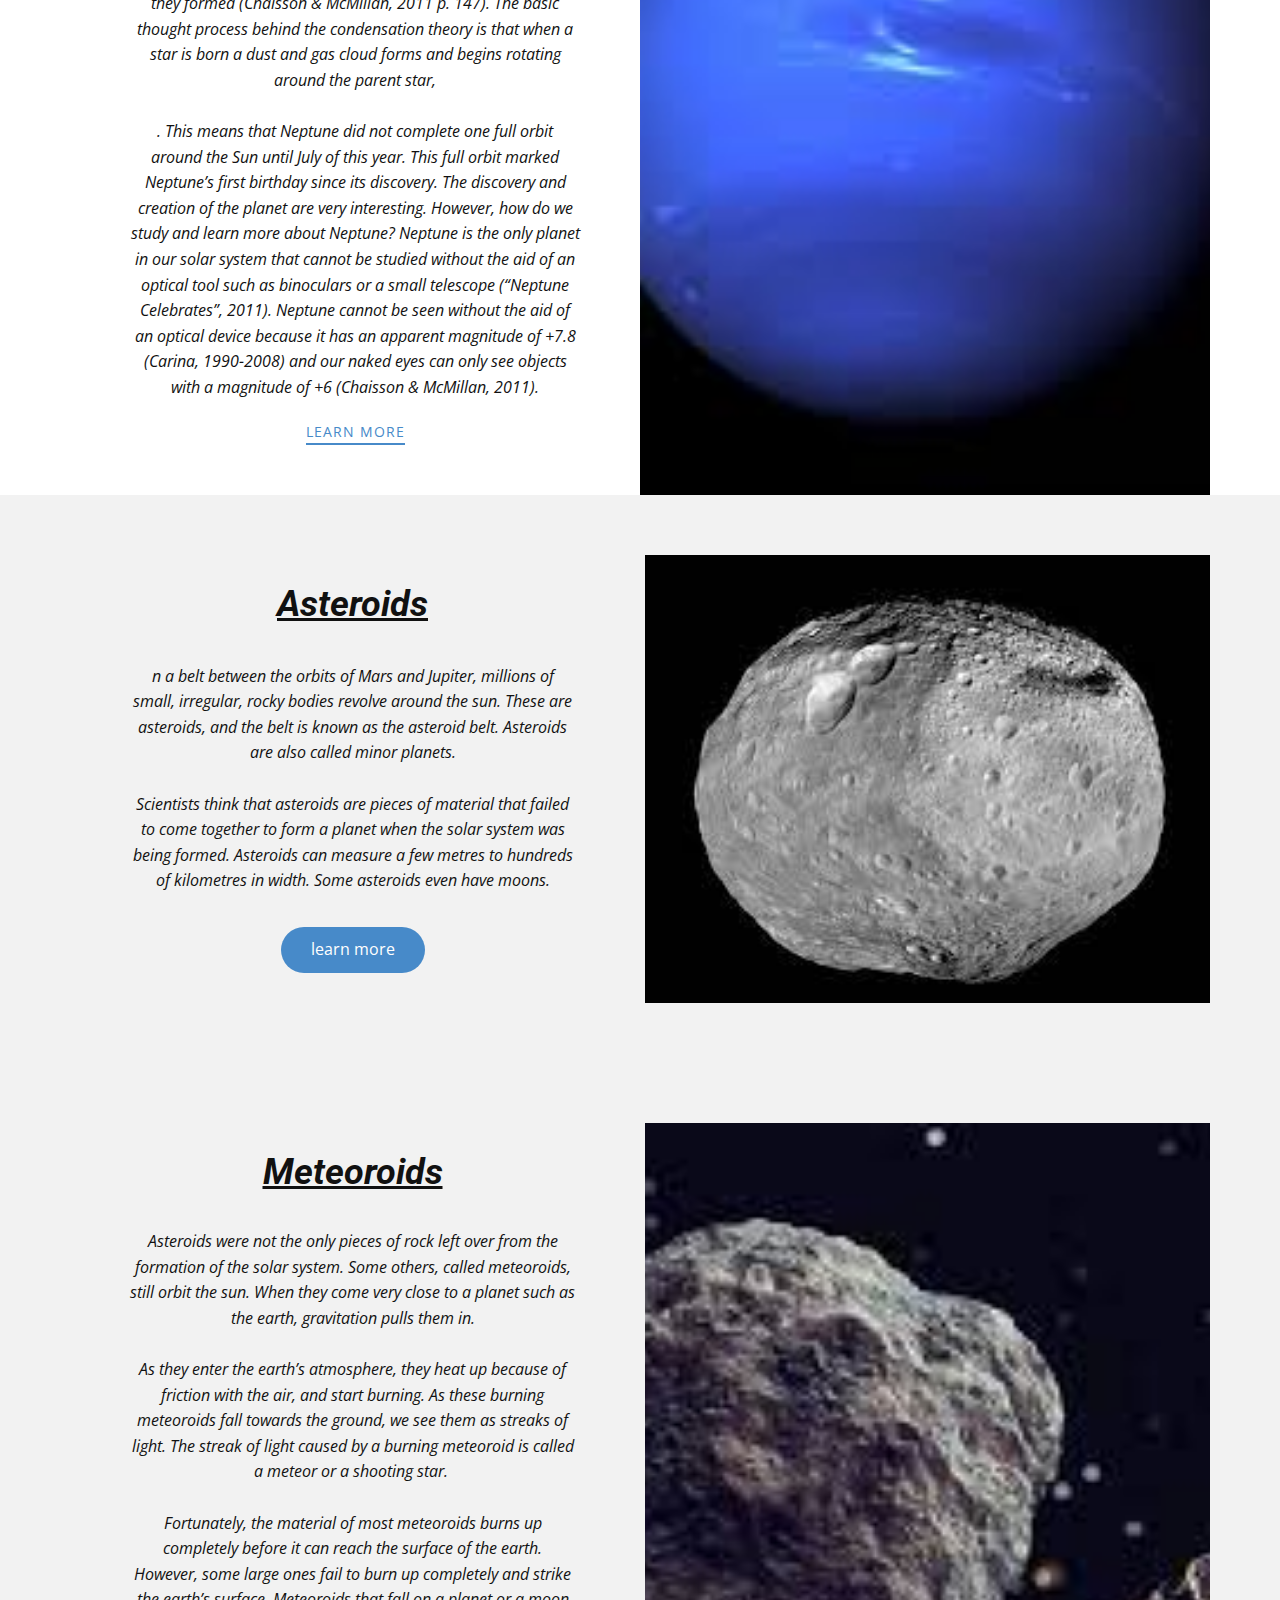
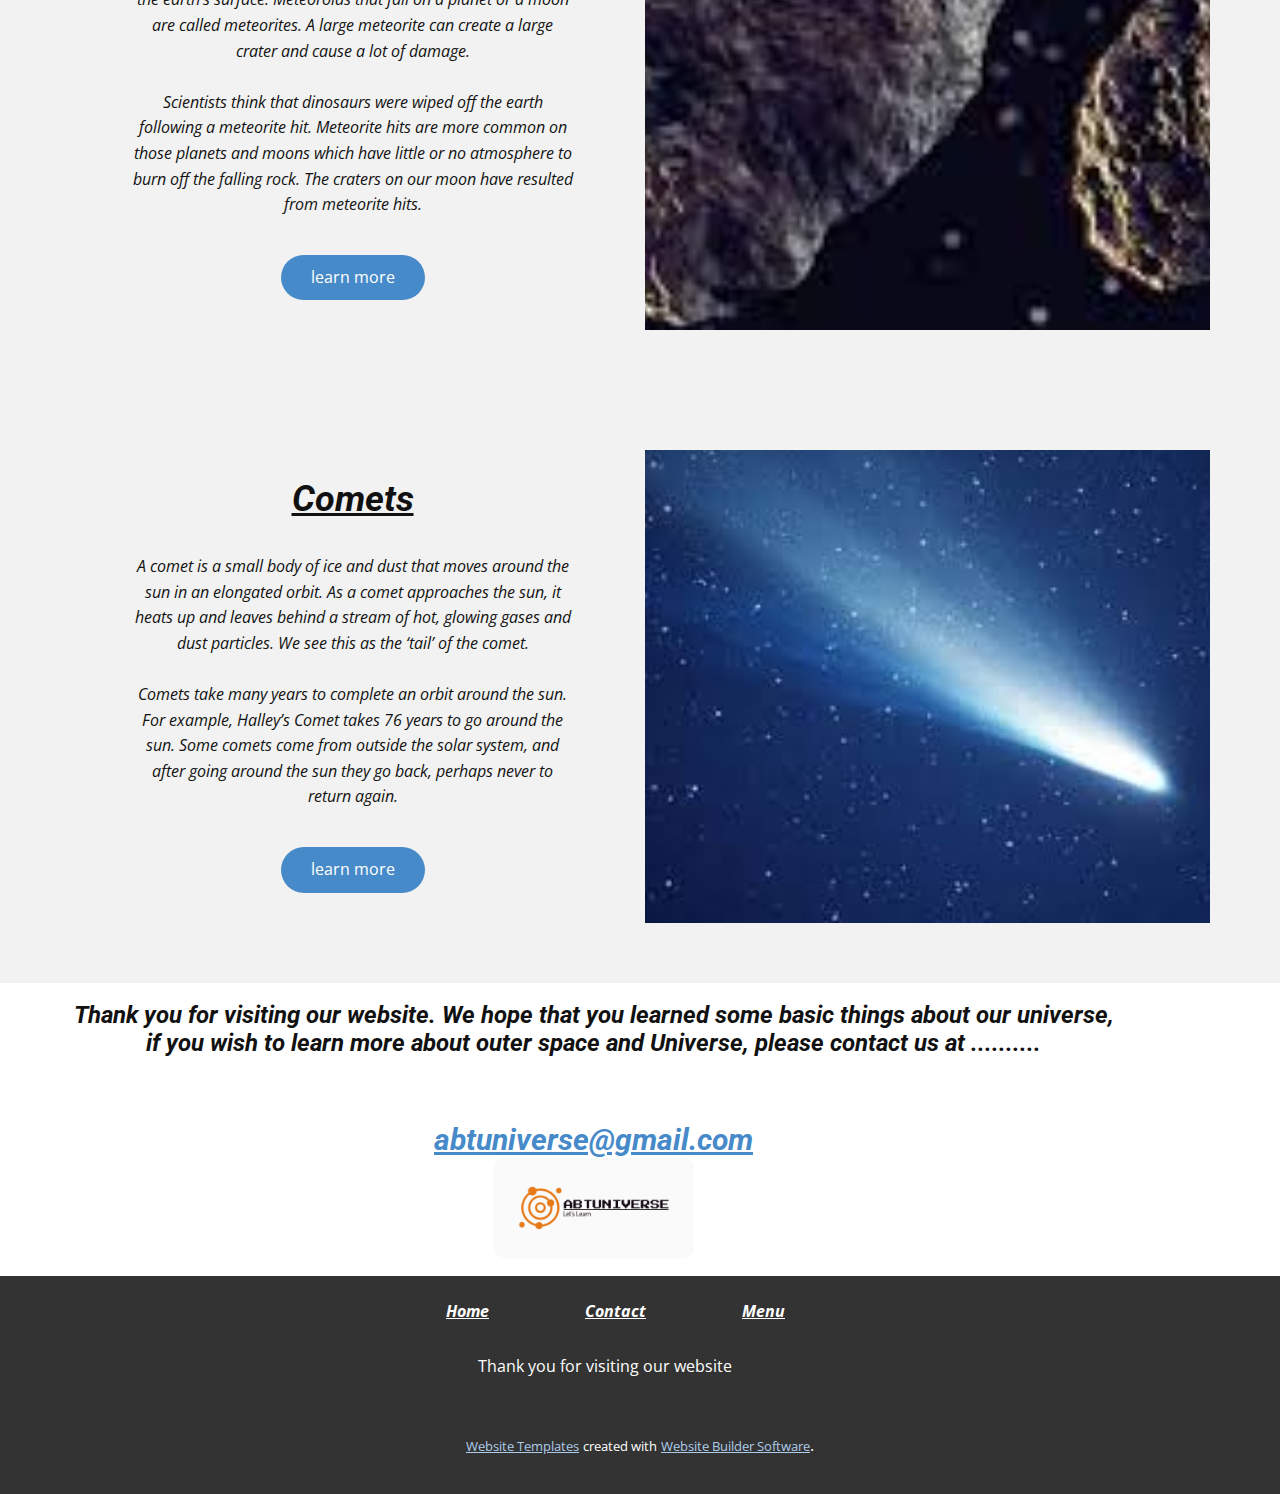
<file: Menu.html>
<!DOCTYPE html>
<html style="font-size: 16px;" lang="en"><head>
    <meta name="viewport" content="width=device-width, initial-scale=1.0">
    <meta charset="utf-8">
    <meta name="keywords" content="Stars, Constellations, Orion (Constellations)​​​​​, Black Holes​, Solar System, Planets (Solar System), Mercury (Planets), Venus (Planets), Earth (Planets), Mars (Planets), Jupiter (Planets), Saturn (Planets), Uranus (Planets), Neptune (Planets), Asteroids, Meteoroids, Comets">
    <meta name="description" content="">
    <title>Menu</title>
    <link rel="stylesheet" href="nicepage.css" media="screen">
<link rel="stylesheet" href="Menu.css" media="screen">
    <script class="u-script" type="text/javascript" src="jquery.js" defer=""></script>
    <script class="u-script" type="text/javascript" src="nicepage.js" defer=""></script>
    <meta name="generator" content="Nicepage 4.18.5, nicepage.com">
    <link id="u-theme-google-font" rel="stylesheet" href="https://fonts.googleapis.com/css?family=Roboto:100,100i,300,300i,400,400i,500,500i,700,700i,900,900i|Open+Sans:300,300i,400,400i,500,500i,600,600i,700,700i,800,800i">
    
    
    
    
    
    
    
    
    
    
    
    
    
    
    
    
    
    
    
    <script type="application/ld+json">{
		"@context": "http://schema.org",
		"@type": "Organization",
		"name": "",
		"logo": "/images/logo.png"
}</script>
    <meta name="theme-color" content="#478ac9">
    <meta property="og:title" content="Menu">
    <meta property="og:type" content="website">
  </head>
  <body class="u-body u-xl-mode" data-lang="en"><header class="u-box-shadow u-clearfix u-header u-header" id="sec-706a"><a href="https://nicepage.com" class="u-image u-logo u-image-1" data-image-width="2000" data-image-height="1500">
        <img src="/images/logo.png" class="u-logo-image u-logo-image-1">
      </a><nav class="u-menu u-menu-hamburger u-offcanvas u-menu-1" data-responsive-from="XL">
        <div class="menu-collapse" style="font-size: 1rem; letter-spacing: 0px;">
          <a class="u-button-style u-custom-left-right-menu-spacing u-custom-padding-bottom u-custom-top-bottom-menu-spacing u-nav-link u-text-active-palette-1-base u-text-hover-palette-2-base" href="#">
            <svg class="u-svg-link" viewBox="0 0 24 24"><use xmlns:xlink="http://www.w3.org/1999/xlink" xlink:href="#menu-hamburger"></use></svg>
            <svg class="u-svg-content" version="1.1" id="menu-hamburger" viewBox="0 0 16 16" x="0px" y="0px" xmlns:xlink="http://www.w3.org/1999/xlink" xmlns="http://www.w3.org/2000/svg"><g><rect y="1" width="16" height="2"></rect><rect y="7" width="16" height="2"></rect><rect y="13" width="16" height="2"></rect>
</g></svg>
          </a>
        </div>
        <div class="u-custom-menu u-nav-container">
          <ul class="u-nav u-unstyled u-nav-1"><li class="u-nav-item"><a class="u-button-style u-nav-link u-text-active-palette-1-base u-text-hover-palette-2-base" href="/Home.html" style="padding: 10px 20px;">Home</a>
</li><li class="u-nav-item"><a class="u-button-style u-nav-link u-text-active-palette-1-base u-text-hover-palette-2-base" target="_blank" style="padding: 10px 20px;">Menu</a>
</li><li class="u-nav-item"><a class="u-button-style u-nav-link u-text-active-palette-1-base u-text-hover-palette-2-base" href="/Contact.html" style="padding: 10px 20px;">Contact</a>
</li></ul>
        </div>
        <div class="u-custom-menu u-nav-container-collapse">
          <div class="u-black u-container-style u-inner-container-layout u-opacity u-opacity-95 u-sidenav">
            <div class="u-inner-container-layout u-sidenav-overflow">
              <div class="u-menu-close"></div>
              <ul class="u-align-center u-nav u-popupmenu-items u-unstyled u-nav-2"><li class="u-nav-item"><a class="u-button-style u-nav-link" href="/Home.html">Home</a>
</li><li class="u-nav-item"><a class="u-button-style u-nav-link" target="_blank">Menu</a>
</li><li class="u-nav-item"><a class="u-button-style u-nav-link" href="/Contact.html">Contact</a>
</li></ul>
            </div>
          </div>
          <div class="u-black u-menu-overlay u-opacity u-opacity-70"></div>
        </div>
      </nav></header>
    <section class="u-clearfix u-grey-5 u-section-1" id="sec-dde0">
      <div class="u-clearfix u-sheet u-sheet-1">
        <div class="u-clearfix u-expanded-width u-gutter-10 u-layout-wrap u-layout-wrap-1">
          <div class="u-layout" style="">
            <div class="u-layout-row" style="">
              <div class="u-container-style u-layout-cell u-left-cell u-size-30 u-size-xs-60 u-layout-cell-1" src="">
                <div class="u-container-layout u-valign-middle u-container-layout-1">
                  <h2 class="u-align-center u-text u-text-default u-text-1">Stars</h2>
                  <p class="u-align-center u-text u-text-2">Away from the lights of the city, you can see thousands of stars in the night sky. You can also see some planets and their moons, either with the naked eye or with the help of a telescope. These celestial bodies are different from the stars in one important way. Stars are celestial bodies that produce their own heat and light. Planets and their moons shine by reflecting the light of a star such as our sun.<span style="font-size: 1.125rem;"></span>
                    <br>
                    <br>All stars are huge balls of hydrogen and helium gases. In a star, hydrogen gets converted into helium. In this reaction, a large amount of energy is liberated. This is the source of the heat and light of a star. Stars vary in brightness and size. Some are medium-sized, like our sun. Some are so huge that if they were to be placed in our sun’s position, they would fill the entire solar system!
                  </p>
                  <a href="https://en.wikipedia.org/wiki/Star" class="u-btn u-btn-round u-button-style u-radius-50 u-btn-1" target="_blank">learn more</a>
                </div>
              </div>
              <div class="u-align-center u-container-style u-image u-layout-cell u-right-cell u-size-30 u-size-xs-60 u-image-1" src="" data-image-width="275" data-image-height="183">
                <div class="u-container-layout u-valign-middle u-container-layout-2" src=""></div>
              </div>
            </div>
          </div>
        </div>
      </div>
    </section>
    <section class="u-clearfix u-grey-5 u-section-2" id="sec-94b8">
      <div class="u-clearfix u-sheet u-sheet-1">
        <div class="u-clearfix u-expanded-width u-gutter-10 u-layout-wrap u-layout-wrap-1">
          <div class="u-layout" style="">
            <div class="u-layout-row" style="">
              <div class="u-container-style u-layout-cell u-left-cell u-size-30 u-size-xs-60 u-layout-cell-1" src="">
                <div class="u-container-layout u-valign-middle u-container-layout-1">
                  <h2 class="u-align-center u-text u-text-default u-text-1">Constellations</h2>
                  <p class="u-align-center u-text u-text-2">As the earth moves round the sun, we see different stars at different times of the year. In the past, people found many uses for this. For example, they would get ready for sowing when particular stars appeared in the sky. Obviously, it was not possible for them to identify each and every star. So, they looked for groups of stars which seem to form patterns in the sky. A group of stars which seem to form a pattern is called a constellation.<br>
                    <br>The Great Bea<span style="font-size: 1.125rem;">
                      <span style="font-weight: 700;">
                        <span style="font-style: italic;">
                          <span style="font-weight: 400;"></span>
                        </span>
                      </span>
                    </span>r (Ursa Major) is one of the easiest constellations to spot. You can see it between February and May. Its seven brightest stars form the shape of a dipper (a long-handled spoon used for drawing out water). Together, these stars are called the Big Dipper or Saptarshi. These and the other stars of the constellation roughly form the shape of a bear.<br>
                    <br>The two brightest stars of the Big Dipper are called ‘pointers’ because they point towards the pole star. The pole star lies at the tail of the bear of a smaller constellation called the Little Bear (Ursa Minor).&nbsp;<br>
                    <br>To find the north direction, ancient travellers would look for the Big Dipper and from there, locate the pole star. While all stars seem to move from the east to the west (as the earth rotates in the opposite direction), the pole star seems fixed.<br>
                  </p>
                  <a href="https://en.wikipedia.org/wiki/Constellation" class="u-btn u-btn-round u-button-style u-radius-50 u-btn-1">learn more</a>
                </div>
              </div>
              <div class="u-align-center u-container-style u-image u-layout-cell u-right-cell u-size-30 u-size-xs-60 u-image-1" src="" data-image-width="205" data-image-height="246">
                <div class="u-container-layout u-valign-middle u-container-layout-2" src=""></div>
              </div>
            </div>
          </div>
        </div>
      </div>
    </section>
    <section class="u-align-center u-clearfix u-section-3" id="sec-4e13">
      <div class="u-clearfix u-sheet u-valign-middle u-sheet-1">
        <div class="u-clearfix u-expanded-width u-gutter-0 u-layout-wrap u-layout-wrap-1">
          <div class="u-layout" style="">
            <div class="u-layout-row" style="">
              <div class="u-align-left u-container-style u-image u-layout-cell u-left-cell u-size-30 u-size-xs-60 u-image-1" src="" data-image-width="188" data-image-height="268">
                <div class="u-container-layout u-valign-middle u-container-layout-1" src=""></div>
              </div>
              <div class="u-align-left u-container-style u-layout-cell u-palette-1-base u-right-cell u-size-30 u-size-xs-60 u-layout-cell-2">
                <div class="u-container-layout u-valign-middle u-container-layout-2">
                  <h2 class="u-text u-text-default u-text-1">Orion (Constellations)<span style="font-style: italic;">
                      <span style="text-decoration: underline !important;"></span>
                    </span>
                    <span style="font-weight: 700;">
                      <span style="font-style: italic;">
                        <span style="text-decoration: underline !important;"></span>
                      </span>
                    </span>
                  </h2>
                  <p class="u-text u-text-2">Orion (the Hunter) and Scorpius are two other prominent constellations. There are different stories linking them. According to one, the mighty hunter Orion vowed to kill all the animals of the world. Alarmed at this, the Earth Goddess sent a scorpion to kill Orion. He ran away, and continues to do so even now. This story takes into account the fact that Orion goes below the horizon when Scorpius rises. Orion rises again only when Scorpius sets.&nbsp;<br>
                    <br> Remember that constellations are imaginary. For our convenience we have picked a few stars that resemble a pattern and called them a constellation. On the other hand, galaxies are real things in which stars and other celestial bodies are held together by gravitational force.
                  </p>
                  <a href="https://en.wikipedia.org/wiki/Orion_(constellation)" class="u-border-2 u-border-white u-btn u-btn-rectangle u-button-style u-none u-btn-1">learn more</a>
                </div>
              </div>
            </div>
          </div>
        </div>
      </div>
    </section>
    <section class="u-clearfix u-grey-5 u-section-4" id="sec-f893">
      <div class="u-clearfix u-sheet u-sheet-1">
        <div class="u-clearfix u-expanded-width u-gutter-10 u-layout-wrap u-layout-wrap-1">
          <div class="u-layout" style="">
            <div class="u-layout-row" style="">
              <div class="u-container-style u-layout-cell u-left-cell u-size-30 u-size-xs-60 u-layout-cell-1" src="">
                <div class="u-container-layout u-valign-middle u-container-layout-1">
                  <h2 class="u-align-center u-text u-text-default u-text-1">Black Holes<span style="font-weight: 700;"></span>
                  </h2>
                  <p class="u-align-center u-text u-text-2"> A black hole is a region of spacetime where gravity is so strong that nothing – no particles or even electromagnetic radiation such as light – can escape from it. The theory of general relativity predicts that a sufficiently compact mass can deform spacetime to form a black hole. The boundary of no escape is called the event horizon. Although it has a great effect on the fate and circumstances of an object crossing it, it has no locally detectable features according to general relativity. In many ways, a black hole acts like an ideal black body, as it reflects no light. Moreover, quantum field theory in curved spacetime predicts that event horizons emit Hawking radiation, with the same spectrum as a black body of a temperature inversely proportional to its mass. This temperature is of the order of billionths of a kelvin for stellar black holes, making it essentially impossible to observe directly.&nbsp;<br>
                    <br> Objects whose gravitational fields are too strong for light to escape were first considered in the 18th century by John Michell and Pierre-Simon Laplace. In 1916, Karl Schwarzschild found the first modern solution of general relativity that would characterize a black hole. David Finkelstein, in 1958, first published the interpretation of "black hole" as a region of space from which nothing can escape. Black holes were long considered a mathematical curiosity; it was not until the 1960s that theoretical work showed they were a generic prediction of general relativity. The discovery of neutron stars by Jocelyn Bell Burnell in 1967 sparked interest in gravitationally collapsed compact objects as a possible astrophysical reality. The first black hole known was Cygnus X-1, identified by several researchers independently in 1971.&nbsp;<br>
                    <br> Black holes of stellar mass form when massive stars collapse at the end of their life cycle. After a black hole has formed, it can grow by absorbing mass from its surroundings. Supermassive black holes of millions of solar masses (M☉) may form by absorbing other stars and merging with other black holes. There is consensus that supermassive black holes exist in the centres of most galaxies.<br>
                    <br>The presence of a black hole can be inferred through its interaction with other matter and with electromagnetic radiation such as visible light. Any matter that falls onto a black hole can form an external accretion disk heated by friction, forming quasars, some of the brightest objects in the universe. Stars passing too close to a supermassive black hole can be shredded into streamers that shine very brightly before being "swallowed." If other stars are orbiting a black hole, their orbits can determine the black hole's mass and location. Such observations can be used to exclude possible alternatives such as neutron stars. In this way, astronomers have identified numerous stellar black hole candidates in binary systems and established that the radio source known as Sagittarius A*, at the core of the Milky Way galaxy, contains a supermassive black hole of about 4.3 million solar masses.
                  </p>
                  <a href="https://en.wikipedia.org/wiki/Black_hole" class="u-btn u-btn-round u-button-style u-radius-50 u-btn-1">learn more</a>
                </div>
              </div>
              <div class="u-align-center u-container-style u-image u-layout-cell u-right-cell u-size-30 u-size-xs-60 u-image-1" src="" data-image-width="300" data-image-height="168">
                <div class="u-container-layout u-valign-middle u-container-layout-2" src=""></div>
              </div>
            </div>
          </div>
        </div>
      </div>
    </section>
    <section class="u-clearfix u-grey-5 u-section-5" id="sec-c048">
      <div class="u-clearfix u-sheet u-sheet-1">
        <div class="u-clearfix u-expanded-width u-gutter-10 u-layout-wrap u-layout-wrap-1">
          <div class="u-layout" style="">
            <div class="u-layout-row" style="">
              <div class="u-container-style u-layout-cell u-left-cell u-size-30 u-size-xs-60 u-layout-cell-1" src="">
                <div class="u-container-layout u-container-layout-1">
                  <h2 class="u-align-center u-text u-text-default u-text-1">Solar System</h2>
                  <p class="u-align-center u-text u-text-2"> The sun is the brightest object in the sky. It is huge. It is about 333,000 times heavier than the earth, and you could fit more than a million earths inside it! Its great mass causes a large gravitational force. This keeps the sun, the planets, their moons and some other smaller bodies together as the sun’s family. The sun and all the bodies moving around it are together called the solar system. All the members of the solar system revolve around the sun in almost circular paths, or orbits.</p>
                  <a href="https://en.wikipedia.org/wiki/Solar_System" class="u-btn u-btn-round u-button-style u-radius-50 u-btn-1">learn more</a>
                </div>
              </div>
              <div class="u-align-center u-container-style u-image u-layout-cell u-right-cell u-size-30 u-size-xs-60 u-image-1" src="" data-image-width="288" data-image-height="175">
                <div class="u-container-layout u-valign-middle u-container-layout-2" src=""></div>
              </div>
            </div>
          </div>
        </div>
      </div>
    </section>
    <section class="u-align-center u-clearfix u-section-6" id="sec-0b12">
      <div class="u-clearfix u-sheet u-sheet-1">
        <div class="u-clearfix u-expanded-width u-gutter-0 u-layout-wrap u-layout-wrap-1">
          <div class="u-layout" style="">
            <div class="u-layout-row" style="">
              <div class="u-align-left u-container-style u-image u-layout-cell u-left-cell u-size-30 u-size-xs-60 u-image-1" src="" data-image-width="300" data-image-height="168">
                <div class="u-container-layout u-valign-middle u-container-layout-1" src=""></div>
              </div>
              <div class="u-align-left u-container-style u-layout-cell u-palette-1-base u-right-cell u-size-30 u-size-xs-60 u-layout-cell-2">
                <div class="u-container-layout u-valign-middle u-container-layout-2">
                  <h2 class="u-text u-text-default u-text-1">Planets (Solar System)</h2>
                  <p class="u-text u-text-2"> After the sun, the planets are the largest bodies in our solar system. Scientists define a planet as a round body that orbits the sun and which has pulled in all objects near its orbit. Remember that planets were formed when large bodies in space pulled in smaller bodies near it. This cleared the space around a planet’s orbit.<br>
                    <br>There are eight planets in our solar system. In order of distance from the sun they are Mercury, Venus, Earth, Mars, Jupiter, Saturn, Uranus and Neptune. You can remember this order as My Very Efficient Maid Just Served Us Noodles.<br>
                    <br>Apart from revolving around the sun, each planet rotates, or spins, about its axis. The time taken to complete a revolution around the sun is the length of a planet’s year. And the time taken to complete one rotation is the planet’s day.&nbsp;<br>
                    <br>The four planets closest to the sun—Mercury, Venus, Earth and Mars—are small, rocky planets. They are called terrestrial (earthlike) planets. The other four planets—Jupiter, Saturn, Uranus and Neptune—are giants in comparison.&nbsp;<br>
                    <br>They are made up mainly of gases. They are called gas giants or Jovian (Jupiter like) planets. All the gas giants have rings around them. Since they are very far from the sun, the gas giants are much colder than the terrestrial planets.<br>
                    <br>While stars twinkle, planets shine with a steady light. You can see some of the planets with the naked eyes or with the help of a good pair of binoculars. Just remember that as the planets move around the sun, they appear at different positions in the sky at different times of the year. And for the period they are behind the sun, they are not visible.
                  </p>
                  <a href="https://en.wikipedia.org/wiki/Planet" class="u-border-2 u-border-white u-btn u-btn-rectangle u-button-style u-none u-btn-1">learn more</a>
                </div>
              </div>
            </div>
          </div>
        </div>
      </div>
    </section>
    <section class="u-clearfix u-section-7" id="sec-28e1">
      <div class="u-clearfix u-sheet u-sheet-1">
        <div class="u-clearfix u-expanded-width u-gutter-0 u-layout-wrap u-layout-wrap-1">
          <div class="u-layout" style="">
            <div class="u-layout-row" style="">
              <div class="u-align-center u-container-style u-layout-cell u-left-cell u-size-30 u-size-xs-60 u-white u-layout-cell-1" src="">
                <div class="u-container-layout u-valign-middle u-container-layout-1">
                  <h2 class="u-text u-text-1">Mercury (Planets)</h2>
                  <p class="u-text u-text-2"> Mercury, the smallest planet of our solar system, revolves around the sun the fastest. But it rotates on its axis at a much slower speed than the earth. So, a day on Mercury is about 58 times longer than a day on earth.&nbsp;<br>
                    <br>Although Mercury is the closest to the sun, it is not the hottest planet. Its thin atmosphere cannot trap heat. So, at night, when there is no sun, the temperature can fall to as low as -180°C. You can see Mercury near the eastern horizon before sunrise at certain times of the year. And at certain other times, you can see it near the western horizon after sunset.
                  </p>
                  <a href="https://en.wikipedia.org/wiki/Mercury_(planet)" class="u-active-none u-border-2 u-border-palette-1-base u-btn u-btn-rectangle u-button-style u-hover-none u-none u-btn-1">learn more</a>
                </div>
              </div>
              <div class="u-align-center u-container-style u-image u-layout-cell u-right-cell u-size-30 u-size-xs-60 u-image-1" src="" data-image-width="225" data-image-height="225">
                <div class="u-container-layout u-valign-middle u-container-layout-2" src=""></div>
              </div>
            </div>
          </div>
        </div>
      </div>
    </section>
    <section class="u-clearfix u-section-8" id="sec-c2f0">
      <div class="u-clearfix u-sheet u-sheet-1">
        <div class="u-clearfix u-expanded-width u-gutter-0 u-layout-wrap u-layout-wrap-1">
          <div class="u-layout" style="">
            <div class="u-layout-row" style="">
              <div class="u-align-center u-container-style u-layout-cell u-left-cell u-size-30 u-size-xs-60 u-white u-layout-cell-1" src="">
                <div class="u-container-layout u-container-layout-1">
                  <h2 class="u-text u-text-1">Venus (Planets)</h2>
                  <p class="u-text u-text-2"> The thick atmosphere of Venus makes it the brightest and the hottest planet of the solar system. Its atmosphere has mainly carbon dioxide gas, which reflects a lot of sunlight. But it also traps so much heat that the average temperature on Venus is about 450°C.&nbsp;<br>
                    <br>Venus takes 243 days to complete one rotation, making its day the longest in the solar system. As a matter of fact, a day on Venus is longer than its year! It is easy to spot Venus because it is so bright. When it is visible in the east before sunrise, it is called a morning star. And when it is visible in the west in the evening, it is called an evening star.
                  </p>
                  <a href="https://en.wikipedia.org/wiki/Venus" class="u-active-none u-border-2 u-border-palette-1-base u-btn u-btn-rectangle u-button-style u-hover-none u-none u-btn-1">learn more</a>
                </div>
              </div>
              <div class="u-align-center u-container-style u-image u-layout-cell u-right-cell u-size-30 u-size-xs-60 u-image-1" src="" data-image-width="225" data-image-height="225">
                <div class="u-container-layout u-valign-middle u-container-layout-2" src=""></div>
              </div>
            </div>
          </div>
        </div>
      </div>
    </section>
    <section class="u-clearfix u-section-9" id="sec-50f5">
      <div class="u-clearfix u-sheet u-sheet-1">
        <div class="u-clearfix u-expanded-width u-gutter-0 u-layout-wrap u-layout-wrap-1">
          <div class="u-layout" style="">
            <div class="u-layout-row" style="">
              <div class="u-align-center u-container-style u-layout-cell u-left-cell u-size-30 u-size-xs-60 u-white u-layout-cell-1" src="">
                <div class="u-container-layout u-container-layout-1">
                  <h2 class="u-text u-text-1">Earth (Planets)</h2>
                  <p class="u-text u-text-2"> The earth is not the fastest, slowest, hottest, coldest, largest or smallest planet. But it is the only planet on which life is known to exist. The planet’s distance from the sun, the composition of its atmosphere and the fact that liquid water is found on it make life possible on it.<br>
                    <br>Were it nearer the sun, the water on it would have evaporated. Were it farther away, all our oceans, rivers and lakes would have frozen. The carbon dioxide in the earth’s atmosphere plays two important roles. Plants use it to make food—which feeds, directly or indirectly, all animals. It also traps just enough heat to ensure that the nights on earth do not become freezing cold.
                  </p>
                  <a href="https://en.wikipedia.org/wiki/Earth" class="u-active-none u-border-2 u-border-palette-1-base u-btn u-btn-rectangle u-button-style u-hover-none u-none u-btn-1">learn more</a>
                </div>
              </div>
              <div class="u-align-center u-container-style u-image u-layout-cell u-right-cell u-size-30 u-size-xs-60 u-image-1" src="" data-image-width="225" data-image-height="225">
                <div class="u-container-layout u-valign-middle u-container-layout-2" src=""></div>
              </div>
            </div>
          </div>
        </div>
      </div>
    </section>
    <section class="u-clearfix u-section-10" id="sec-6209">
      <div class="u-clearfix u-sheet u-sheet-1">
        <div class="u-clearfix u-expanded-width u-gutter-0 u-layout-wrap u-layout-wrap-1">
          <div class="u-layout" style="">
            <div class="u-layout-row" style="">
              <div class="u-align-center u-container-style u-layout-cell u-left-cell u-size-30 u-size-xs-60 u-white u-layout-cell-1" src="">
                <div class="u-container-layout u-valign-middle u-container-layout-1">
                  <h2 class="u-text u-text-1">Mars (Planets)</h2>
                  <p class="u-text u-text-2"> No other planet evokes so much interest as Mars does. This is because scientists have found evidence that liquid water once flowed through the channels visible on its surface. So it is possible that some form of life once existed on this planet. The rust-coloured soil of Mars gives it a red colour. So, it is also called the Red Planet.<br>
                    <br> When visible, Mars looks like a red sphere. During its two-year orbit, it looks the brightest when the earth is between the sun and Mars. During this time, you can see it rise in the east as the sun sets in the west.
                  </p>
                  <a href="https://en.wikipedia.org/wiki/Mars" class="u-active-none u-border-2 u-border-palette-1-base u-btn u-btn-rectangle u-button-style u-hover-none u-none u-btn-1">learn more</a>
                </div>
              </div>
              <div class="u-align-center u-container-style u-image u-layout-cell u-right-cell u-size-30 u-size-xs-60 u-image-1" src="" data-image-width="225" data-image-height="225">
                <div class="u-container-layout u-valign-middle u-container-layout-2" src=""></div>
              </div>
            </div>
          </div>
        </div>
      </div>
    </section>
    <section class="u-clearfix u-section-11" id="sec-ef2d">
      <div class="u-clearfix u-sheet u-sheet-1">
        <div class="u-clearfix u-expanded-width u-gutter-0 u-layout-wrap u-layout-wrap-1">
          <div class="u-layout" style="">
            <div class="u-layout-row" style="">
              <div class="u-align-center u-container-style u-layout-cell u-left-cell u-size-30 u-size-xs-60 u-white u-layout-cell-1" src="">
                <div class="u-container-layout u-valign-middle u-container-layout-1">
                  <h2 class="u-text u-text-1">Jupiter (Planets)</h2>
                  <p class="u-text u-text-2"> Jupiter is the largest and the heaviest planet of our solar system. It also has the largest number of moons. The strong winds blowing on it, and on the other gas giants, create light and dark areas, giving them a striped look.&nbsp;<br>
                    <br>If you look through a powerful telescope, you will see a big spot on Jupiter’s surface. This spot is actually a huge storm, which has been raging on Jupiter for more than 300 years. In 1979, the Voyager 1 spacecraft discovered faint rings around Jupiter. These rings are not visible even through the most powerful earth-based telescopes. Jupiter is also visible to the naked eye. It looks like a bright spot in the sky.
                  </p>
                  <a href="https://en.wikipedia.org/wiki/Jupiter" class="u-active-none u-border-2 u-border-palette-1-base u-btn u-btn-rectangle u-button-style u-hover-none u-none u-btn-1">learn more</a>
                </div>
              </div>
              <div class="u-align-center u-container-style u-image u-layout-cell u-right-cell u-size-30 u-size-xs-60 u-image-1" src="" data-image-width="225" data-image-height="225">
                <div class="u-container-layout u-valign-middle u-container-layout-2" src=""></div>
              </div>
            </div>
          </div>
        </div>
      </div>
    </section>
    <section class="u-clearfix u-section-12" id="sec-f8e7">
      <div class="u-clearfix u-sheet u-sheet-1">
        <div class="u-clearfix u-expanded-width u-gutter-0 u-layout-wrap u-layout-wrap-1">
          <div class="u-layout" style="">
            <div class="u-layout-row" style="">
              <div class="u-align-center u-container-style u-layout-cell u-left-cell u-size-30 u-size-xs-60 u-white u-layout-cell-1" src="">
                <div class="u-container-layout u-valign-middle u-container-layout-1">
                  <h2 class="u-text u-text-1">Saturn (Planets)</h2>
                  <p class="u-text u-text-2"> One of the most beautiful, eye catching sights in our solar system has got to be saturn. It is the jewel of our solar system. This magnificent planet is Greek for The God of Agriculture. We chose this planet as our first choice because we were attracted to it’s uniqueness. Not only were we interested in its beautiful rings, we were also interested in its magnificent colors. Saturn is one of the most intriguing phenomenons known in the Milky Way.<br>
                    <br>Saturn is one of the five planets that you can see from Earth, though it will only be seen as a star figure. From miles away saturn looks like a solid planet. Looks can be deceiving because it is actually one of the least dense planets since it is a very gaseous planet. It has such low density to the point where if you put Saturn in an enormous pool of water, it would actually float! Saturn is 94% hydrogen and 6% helium and small amounts of methane and ammonia.
                  </p>
                  <a href="https://en.wikipedia.org/wiki/Saturn" class="u-active-none u-border-2 u-border-palette-1-base u-btn u-btn-rectangle u-button-style u-hover-none u-none u-btn-1">learn more</a>
                </div>
              </div>
              <div class="u-align-center u-container-style u-image u-layout-cell u-right-cell u-size-30 u-size-xs-60 u-image-1" src="" data-image-width="259" data-image-height="194">
                <div class="u-container-layout u-valign-middle u-container-layout-2" src=""></div>
              </div>
            </div>
          </div>
        </div>
      </div>
    </section>
    <section class="u-clearfix u-section-13" id="sec-e073">
      <div class="u-clearfix u-sheet u-sheet-1">
        <div class="u-clearfix u-expanded-width u-gutter-0 u-layout-wrap u-layout-wrap-1">
          <div class="u-layout" style="">
            <div class="u-layout-row" style="">
              <div class="u-align-center u-container-style u-layout-cell u-left-cell u-size-30 u-size-xs-60 u-white u-layout-cell-1" src="">
                <div class="u-container-layout u-container-layout-1">
                  <h2 class="u-text u-text-1">Uranus (Planets)</h2>
                  <p class="u-text u-text-2"> The bland aquamarine face of Uranus bears witness to the fact that Uranus is enshrouded in clouds. The planet appears to be blue-green because the atmosphere absorbs the, red wavelengths of the visible spectrum, . The uniformity of the planet's appearance confirms that the planet's atmosphere is composed almost solely of one element, methane gas. There is a preponderance of haze, composed of ethane and other hydrocarbon ices high in the stratosphere, and clouds of methane ice low in the troposphere. The cloud particles constantly recycle themselves, first creating then destroying the heaviest crystals. This is an indication that Uranus' atmosphere is still evolving from its formation out of the solar nebula. Because <br>
                    <br>The magnetosphere of Uranus has a very strange orientation, tilted by almost 60 degrees from the vertical. The extreme tilt, combined with the extreme tilt of the rotation axis of Uranus, provides for a completely unique magnetosphere, one which has a twisting structure!
                  </p>
                  <a href="https://en.wikipedia.org/wiki/Uranus" class="u-active-none u-border-2 u-border-palette-1-base u-btn u-btn-rectangle u-button-style u-hover-none u-none u-btn-1">learn more</a>
                </div>
              </div>
              <div class="u-align-center u-container-style u-image u-layout-cell u-right-cell u-size-30 u-size-xs-60 u-image-1" src="" data-image-width="225" data-image-height="225">
                <div class="u-container-layout u-valign-middle u-container-layout-2" src=""></div>
              </div>
            </div>
          </div>
        </div>
      </div>
    </section>
    <section class="u-clearfix u-section-14" id="sec-5664">
      <div class="u-clearfix u-sheet u-sheet-1">
        <div class="u-clearfix u-expanded-width u-gutter-0 u-layout-wrap u-layout-wrap-1">
          <div class="u-layout" style="">
            <div class="u-layout-row" style="">
              <div class="u-align-center u-container-style u-layout-cell u-left-cell u-size-30 u-size-xs-60 u-white u-layout-cell-1" src="">
                <div class="u-container-layout u-valign-middle u-container-layout-1">
                  <h2 class="u-text u-text-1">Neptune (Planets)</h2>
                  <p class="u-text u-text-2"> Roughly, 30.1 AU (astronomical units) from the Sun (Chaisson &amp; McMillan, 2011 p. 316) there is a cold, dark, lifeless planet. We call this planet Neptune, after the Roman god of the sea. The planet Neptune is a very complex one with many different facets. The following will discuss nearly every aspect of the planet from its history, to the general composition of the planet, and everything in between.&nbsp;<br>
                    <br>Neptune began just as all the other planets in our solar system did and the condensation theory describes the process of how they formed (Chaisson &amp; McMillan, 2011 p. 147). The basic thought process behind the condensation theory is that when a star is born a dust and gas cloud forms and begins rotating around the parent star,<br>&nbsp;<br>. This means that Neptune did not complete one full orbit around the Sun until July of this year. This full orbit marked Neptune’s first birthday since its discovery. The discovery and creation of the planet are very interesting. However, how do we study and learn more about Neptune? Neptune is the only planet in our solar system that cannot be studied without the aid of an optical tool such as binoculars or a small telescope (“Neptune Celebrates”, 2011). Neptune cannot be seen without the aid of an optical device because it has an apparent magnitude of +7.8 (Carina, 1990-2008) and our naked eyes can only see objects with a magnitude of +6 (Chaisson &amp; McMillan, 2011).
                  </p>
                  <a href="https://en.wikipedia.org/wiki/Neptune" class="u-active-none u-border-2 u-border-palette-1-base u-btn u-btn-rectangle u-button-style u-hover-none u-none u-btn-1">learn more</a>
                </div>
              </div>
              <div class="u-align-center u-container-style u-image u-layout-cell u-right-cell u-size-30 u-size-xs-60 u-image-1" src="" data-image-width="259" data-image-height="194">
                <div class="u-container-layout u-valign-middle u-container-layout-2" src=""></div>
              </div>
            </div>
          </div>
        </div>
      </div>
    </section>
    <section class="u-clearfix u-grey-5 u-section-15" id="sec-2dba">
      <div class="u-clearfix u-sheet u-sheet-1">
        <div class="u-clearfix u-expanded-width u-gutter-10 u-layout-wrap u-layout-wrap-1">
          <div class="u-layout" style="">
            <div class="u-layout-row" style="">
              <div class="u-container-style u-layout-cell u-left-cell u-size-30 u-size-xs-60 u-layout-cell-1" src="">
                <div class="u-container-layout u-valign-middle u-container-layout-1">
                  <h2 class="u-align-center u-text u-text-default u-text-1">Asteroids</h2>
                  <p class="u-align-center u-text u-text-2"> n a belt between the orbits of Mars and Jupiter, millions of small, irregular, rocky bodies revolve around the sun. These are asteroids, and the belt is known as the asteroid belt. Asteroids are also called minor planets.<br>
                    <br>Scientists think that asteroids are pieces of material that failed to come together to form a planet when the solar system was being formed. Asteroids can measure a few metres to hundreds of kilometres in width. Some asteroids even have moons.<span style="font-style: italic;"></span>
                    <br>
                  </p>
                  <a href="https://en.wikipedia.org/wiki/Asteroid" class="u-btn u-btn-round u-button-style u-radius-50 u-btn-1">learn more</a>
                </div>
              </div>
              <div class="u-align-center u-container-style u-image u-layout-cell u-right-cell u-size-30 u-size-xs-60 u-image-1" src="" data-image-width="240" data-image-height="210">
                <div class="u-container-layout u-valign-middle u-container-layout-2" src=""></div>
              </div>
            </div>
          </div>
        </div>
      </div>
    </section>
    <section class="u-clearfix u-grey-5 u-section-16" id="sec-119f">
      <div class="u-clearfix u-sheet u-sheet-1">
        <div class="u-clearfix u-expanded-width u-gutter-10 u-layout-wrap u-layout-wrap-1">
          <div class="u-layout" style="">
            <div class="u-layout-row" style="">
              <div class="u-container-style u-layout-cell u-left-cell u-size-30 u-size-xs-60 u-layout-cell-1" src="">
                <div class="u-container-layout u-valign-bottom u-container-layout-1">
                  <h2 class="u-align-center u-text u-text-default u-text-1">Meteoroids</h2>
                  <p class="u-align-center u-text u-text-2"> Asteroids were not the only pieces of rock left over from the formation of the solar system. Some others, called meteoroids, still orbit the sun. When they come very close to a planet such as the earth, gravitation pulls them in.<br>
                    <br>As they enter the earth’s atmosphere, they heat up because of friction with the air, and start burning. As these burning meteoroids fall towards the ground, we see them as streaks of light. The streak of light caused by a burning meteoroid is called a meteor or a shooting star.&nbsp;<br>
                    <br>Fortunately, the material of most meteoroids burns up completely before it can reach the surface of the earth. However, some large ones fail to burn up completely and strike the earth’s surface. Meteoroids that fall on a planet or a moon are called meteorites. A large meteorite can create a large crater and cause a lot of damage.<br>
                    <br>Scientists think that dinosaurs were wiped off the earth following a meteorite hit. Meteorite hits are more common on those planets and moons which have little or no atmosphere to burn off the falling rock. The craters on our moon have resulted from meteorite hits.<br>
                  </p>
                  <a href="https://en.wikipedia.org/wiki/Meteoroid" class="u-btn u-btn-round u-button-style u-radius-50 u-btn-1">learn more</a>
                </div>
              </div>
              <div class="u-align-center u-container-style u-image u-layout-cell u-right-cell u-size-30 u-size-xs-60 u-image-1" src="" data-image-width="282" data-image-height="178">
                <div class="u-container-layout u-valign-middle u-container-layout-2" src=""></div>
              </div>
            </div>
          </div>
        </div>
      </div>
    </section>
    <section class="u-clearfix u-grey-5 u-section-17" id="sec-5751">
      <div class="u-clearfix u-sheet u-sheet-1">
        <div class="u-clearfix u-expanded-width u-gutter-10 u-layout-wrap u-layout-wrap-1">
          <div class="u-layout" style="">
            <div class="u-layout-row" style="">
              <div class="u-container-style u-layout-cell u-left-cell u-size-30 u-size-xs-60 u-layout-cell-1" src="">
                <div class="u-container-layout u-valign-middle u-container-layout-1">
                  <h2 class="u-align-center u-text u-text-default u-text-1">Comets</h2>
                  <p class="u-align-center u-text u-text-2"> A comet is a small body of ice and dust that moves around the sun in an elongated orbit. As a comet approaches the sun, it heats up and leaves behind a stream of hot, glowing gases and dust particles. We see this as the ‘tail’ of the comet.<br>
                    <br>Comets take many years to complete an orbit around the sun. For example, Halley’s Comet takes 76 years to go around the sun. Some comets come from outside the solar system, and after going around the sun they go back, perhaps never to return again.
                  </p>
                  <a href="https://en.wikipedia.org/wiki/Comet" class="u-btn u-btn-round u-button-style u-radius-50 u-btn-1">learn more</a>
                </div>
              </div>
              <div class="u-align-center u-container-style u-image u-layout-cell u-right-cell u-size-30 u-size-xs-60 u-image-1" src="" data-image-width="262" data-image-height="192">
                <div class="u-container-layout u-valign-middle u-container-layout-2" src=""></div>
              </div>
            </div>
          </div>
        </div>
      </div>
    </section>
    <section class="u-align-center u-clearfix u-section-18" id="sec-df00">
      <div class="u-align-left u-clearfix u-sheet u-valign-middle u-sheet-1">
        <h4 class="u-align-center u-text u-text-1">Thank you for visiting our website. We hope that you learned some basic things about our universe, if you wish to learn more about outer space and Universe, please contact us at ..........<br>
        </h4>
        <h5 class="u-align-center u-text u-text-2">
          <a class="u-active-none u-border-none u-btn u-button-link u-button-style u-hover-none u-none u-text-palette-1-base u-btn-1" href="mailto:abtuniverse@gmail.com">abtuniverse@gmail.com</a>
        </h5>
        <img class="u-image u-image-round u-radius-10 u-image-1" src="/images/logo.png" alt="" data-image-width="2000" data-image-height="1500">
      </div>
    </section>
    
    
    <footer class="u-align-center u-clearfix u-footer u-grey-80 u-footer" id="sec-e480"><div class="u-align-left u-clearfix u-sheet u-sheet-1">
        <nav class="u-menu u-menu-dropdown u-offcanvas u-menu-1">
          <div class="menu-collapse" style="font-weight: 700; font-style: italic;">
            <a class="u-button-style u-custom-text-decoration u-nav-link" href="#">
              <svg class="u-svg-link" viewBox="0 0 24 24"><use xmlns:xlink="http://www.w3.org/1999/xlink" xlink:href="#svg-dd6c"></use></svg>
              <svg class="u-svg-content" version="1.1" id="svg-dd6c" viewBox="0 0 16 16" x="0px" y="0px" xmlns:xlink="http://www.w3.org/1999/xlink" xmlns="http://www.w3.org/2000/svg"><g><rect y="1" width="16" height="2"></rect><rect y="7" width="16" height="2"></rect><rect y="13" width="16" height="2"></rect>
</g></svg>
            </a>
          </div>
          <div class="u-nav-container">
            <ul class="u-nav u-unstyled u-nav-1"><li class="u-nav-item"><a class="u-button-style u-nav-link" href="/Home.html" style="padding: 10px 48px; text-decoration: underline !important;">Home</a>
</li><li class="u-nav-item"><a class="u-button-style u-nav-link" href="/Contact.html" style="padding: 10px 48px; text-decoration: underline !important;">Contact</a>
</li><li class="u-nav-item"><a class="u-button-style u-nav-link" href="/Menu.html" style="padding: 10px 48px; text-decoration: underline !important;">Menu</a>
</li></ul>
          </div>
          <div class="u-nav-container-collapse">
            <div class="u-black u-container-style u-inner-container-layout u-opacity u-opacity-95 u-sidenav">
              <div class="u-inner-container-layout u-sidenav-overflow">
                <div class="u-menu-close"></div>
                <ul class="u-align-center u-nav u-popupmenu-items u-unstyled u-nav-2"><li class="u-nav-item"><a class="u-button-style u-nav-link" href="/Home.html">Home</a>
</li><li class="u-nav-item"><a class="u-button-style u-nav-link" href="/Contact.html">Contact</a>
</li><li class="u-nav-item"><a class="u-button-style u-nav-link" href="/Menu.html">Menu</a>
</li></ul>
              </div>
            </div>
            <div class="u-black u-menu-overlay u-opacity u-opacity-70"></div>
          </div>
        </nav>
        <p class="u-text u-text-default u-text-1">Thank you for visiting our website</p>
      </div></footer>
    <section class="u-backlink u-clearfix u-grey-80">
      <a class="u-link" href="https://nicepage.com/website-templates" target="_blank">
        <span>Website Templates</span>
      </a>
      <p class="u-text">
        <span>created with</span>
      </p>
      <a class="u-link" href="" target="_blank">
        <span>Website Builder Software</span>
      </a>. 
    </section>
  
</body></html>
</file>
